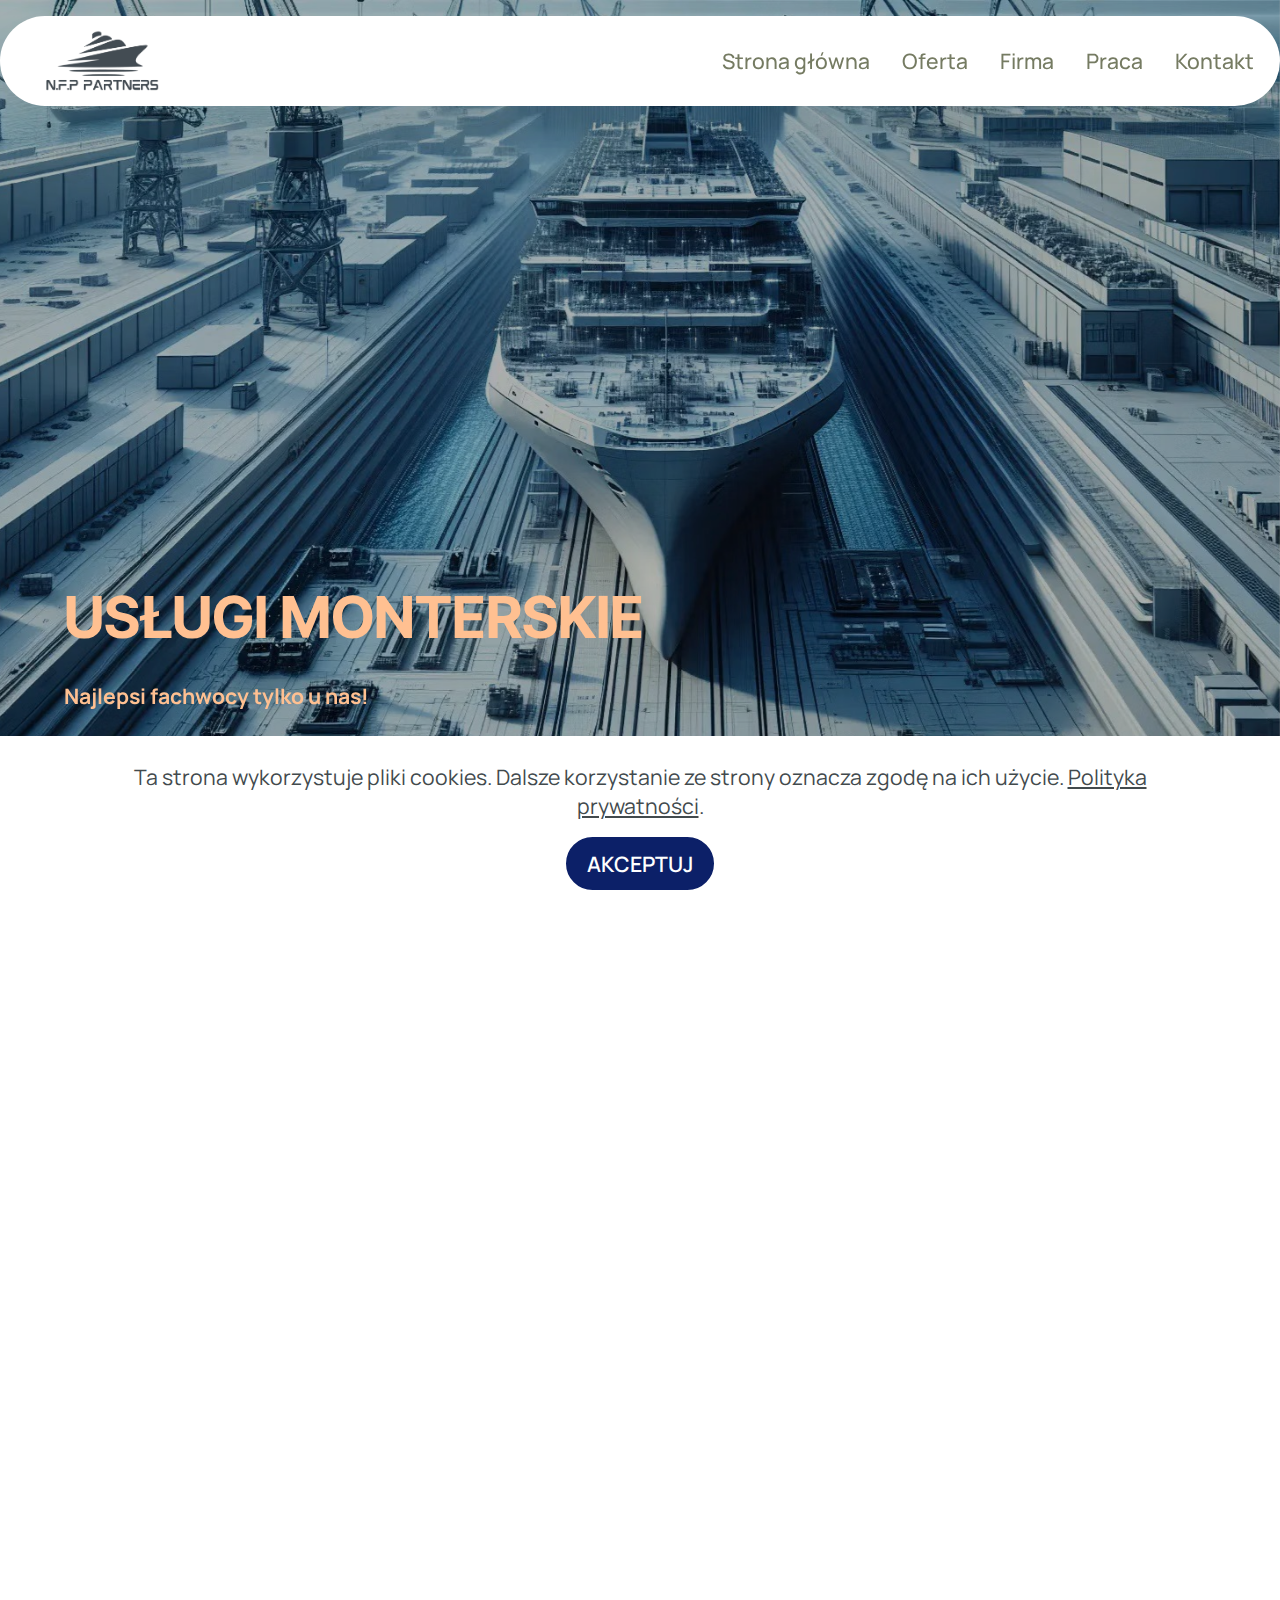
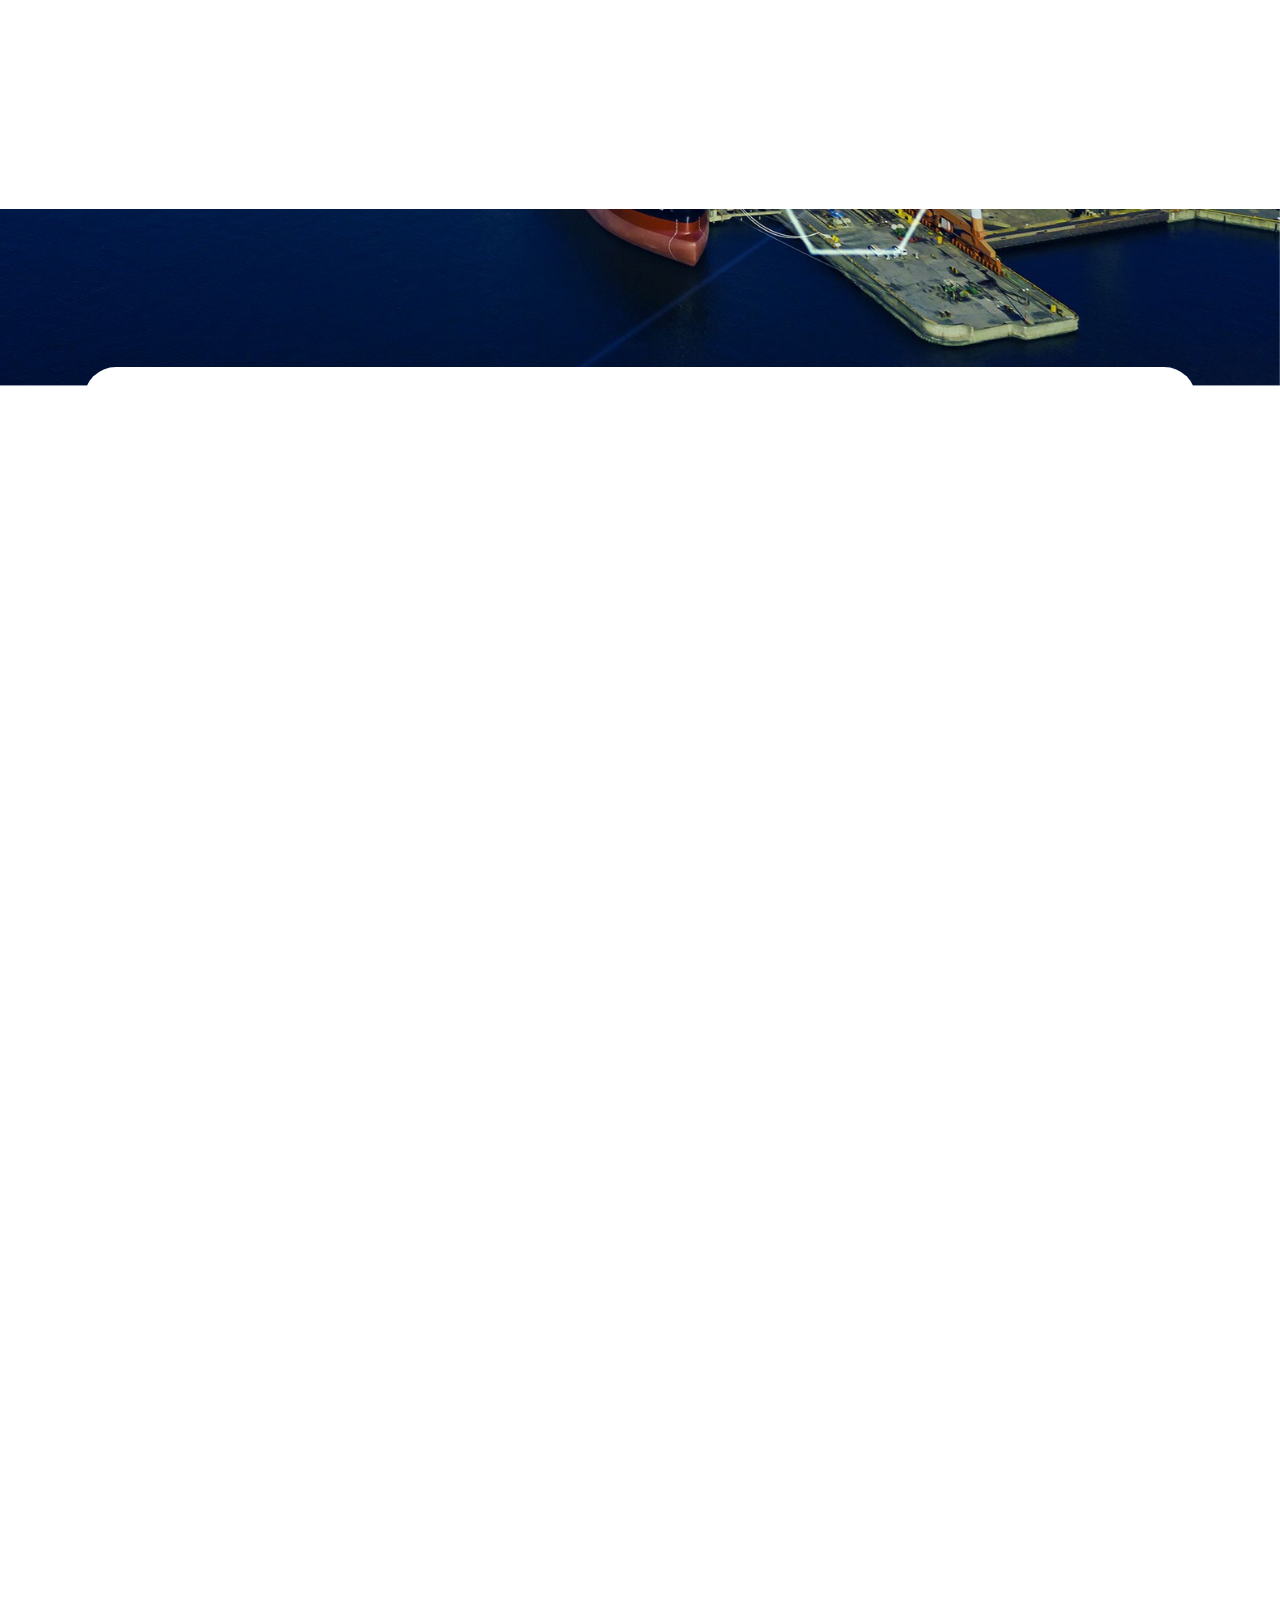
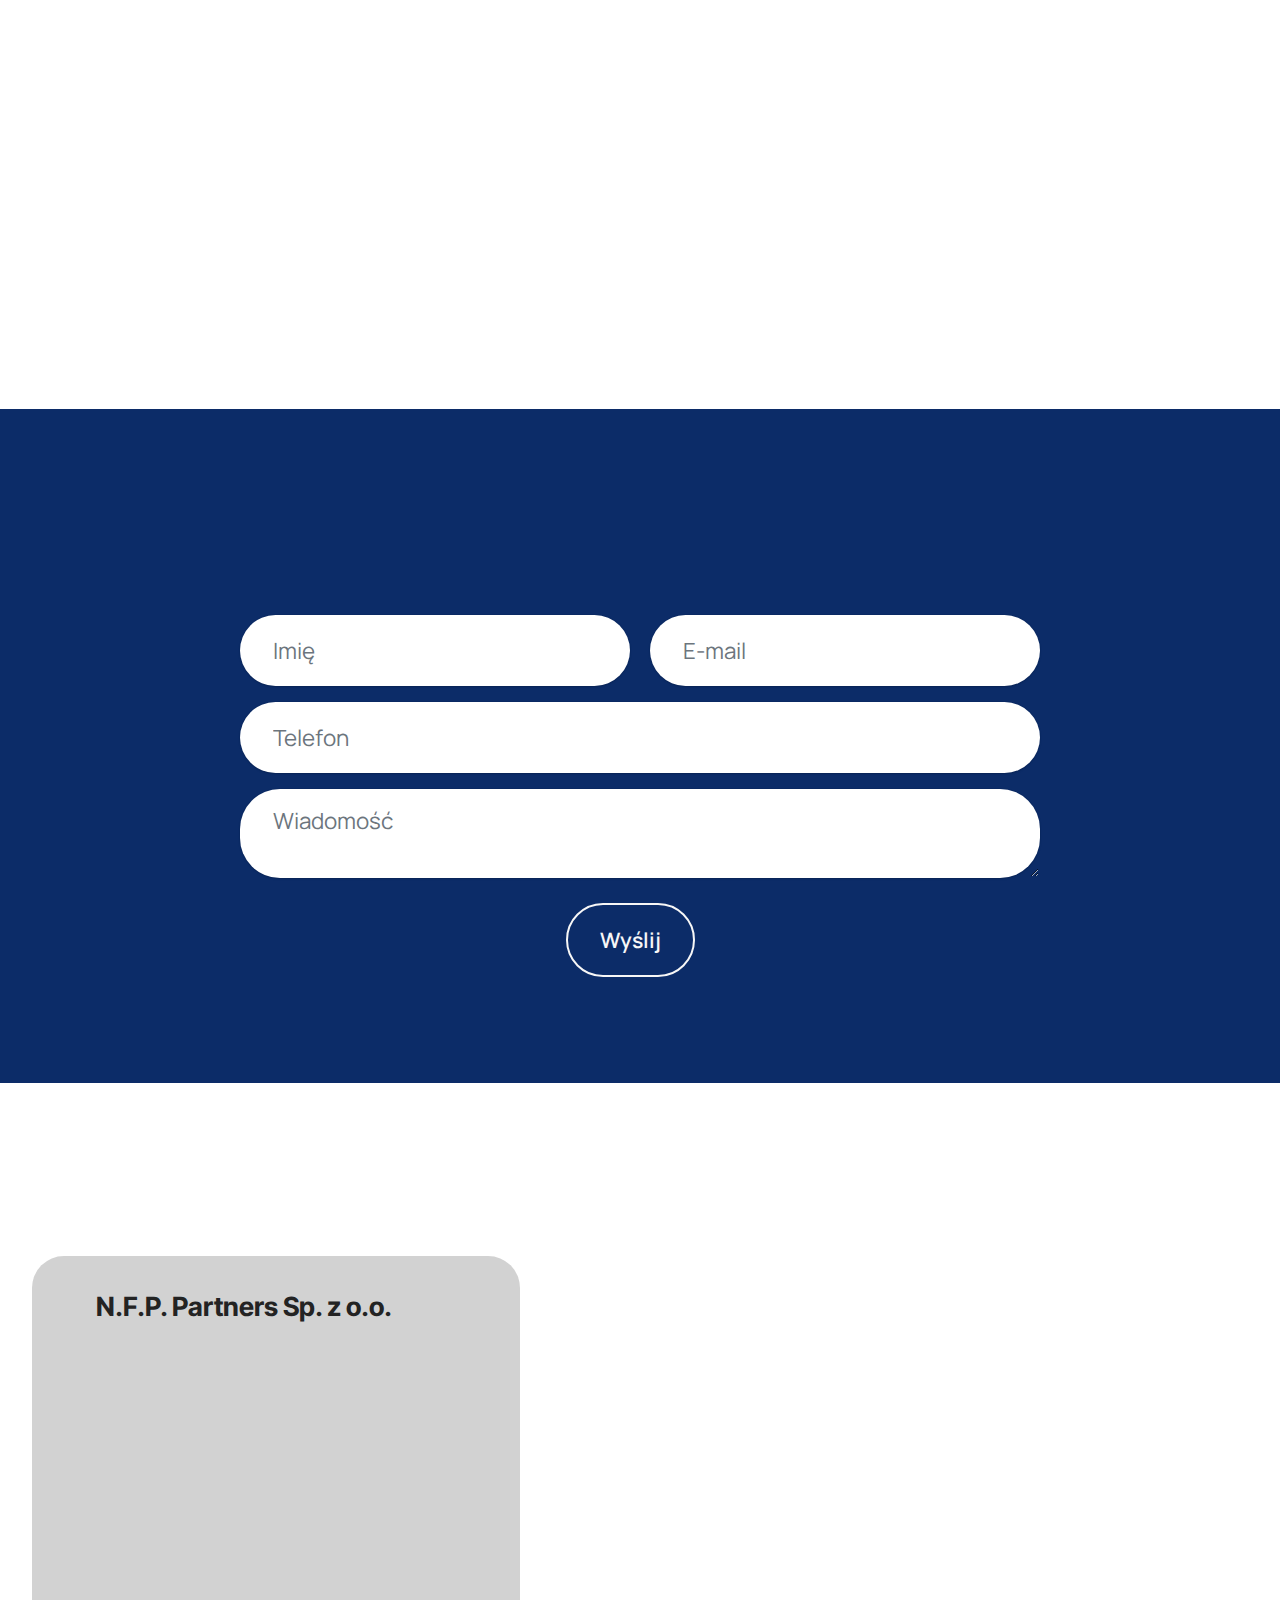
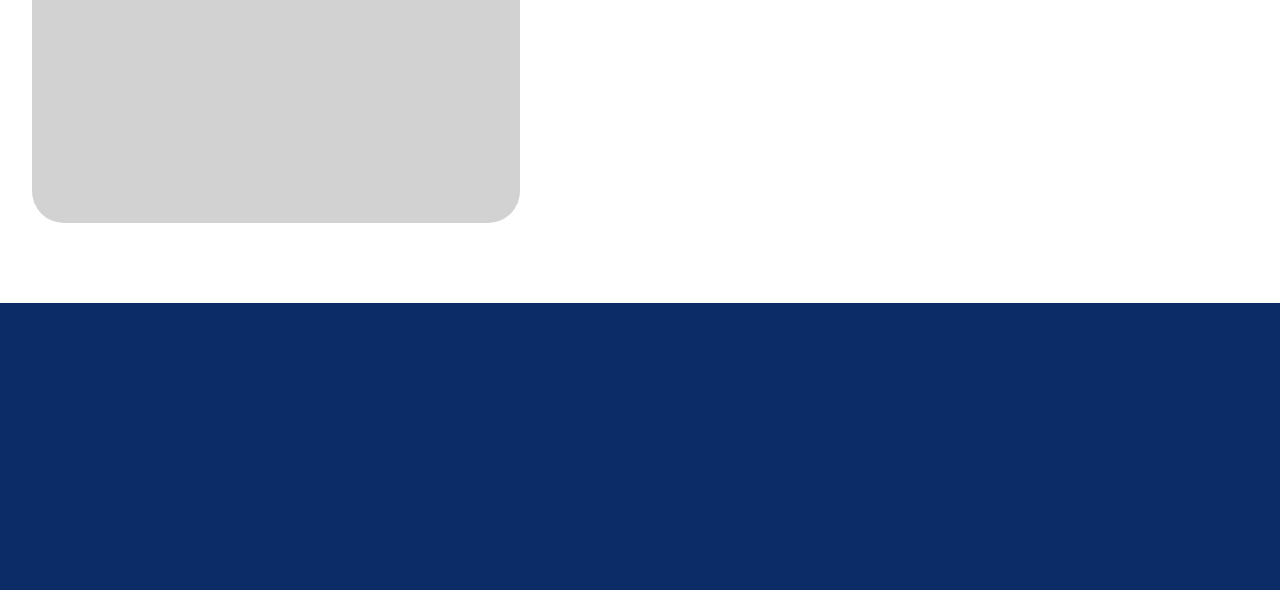
<file: index.html>
<!DOCTYPE html>
<html lang="pl">
<head>

  <meta charset="UTF-8">
  <meta http-equiv="X-UA-Compatible" content="IE=edge">
  <meta name="generator" content="Mobirise v6.0.6, mobirise.com">
  <meta name="viewport" content="width=device-width, initial-scale=1, minimum-scale=1">
  <link rel="shortcut icon" href="assets/images/nfppartners-logo.png" type="image/x-icon">
  <meta name="description" content="praca elektryk, praca monter, praca spawacz, praca Niemcy">
  
  
  <title>N.F.P. Partners praca Niemcy</title>
  <link rel="stylesheet" href="assets/web/assets/mobirise-icons2/mobirise2.css">
  <link rel="stylesheet" href="assets/bootstrap/css/bootstrap.min.css">
  <link rel="stylesheet" href="assets/bootstrap/css/bootstrap-grid.min.css">
  <link rel="stylesheet" href="assets/bootstrap/css/bootstrap-reboot.min.css">
  <link rel="stylesheet" href="assets/parallax/jarallax.css">
  <link rel="stylesheet" href="assets/animatecss/animate.css">
  <link rel="stylesheet" href="assets/dropdown/css/style.css">
  <link rel="stylesheet" href="assets/socicon/css/styles.css">
  <link rel="stylesheet" href="assets/theme/css/style.css">
  <link rel="preload" href="https://fonts.googleapis.com/css?family=Inter+Tight:100,200,300,400,500,600,700,800,900,100i,200i,300i,400i,500i,600i,700i,800i,900i&display=swap" as="style" onload="this.onload=null;this.rel='stylesheet'">
  <noscript><link rel="stylesheet" href="https://fonts.googleapis.com/css?family=Inter+Tight:100,200,300,400,500,600,700,800,900,100i,200i,300i,400i,500i,600i,700i,800i,900i&display=swap"></noscript>
  <link rel="preload" href="https://fonts.googleapis.com/css?family=Manrope:200,300,400,500,600,700,800&display=swap" as="style" onload="this.onload=null;this.rel='stylesheet'">
  <noscript><link rel="stylesheet" href="https://fonts.googleapis.com/css?family=Manrope:200,300,400,500,600,700,800&display=swap"></noscript>
  <link rel="preload" as="style" href="assets/mobirise/css/mbr-additional.css?v=GKNWek"><link rel="stylesheet" href="assets/mobirise/css/mbr-additional.css?v=GKNWek" type="text/css">

  
  
  
</head>
<body>
  
  <section data-bs-version="5.1" class="menu menu1 cid-tJGsCG1vVL" once="menu" id="menu01-1">
	

	<nav class="navbar navbar-dropdown navbar-fixed-top navbar-expand-lg">
		<div class="container">
			<div class="navbar-brand">
				<span class="navbar-logo">
					<a href="index.html#top">
						<img src="assets/images/nfppartners-logo.png" alt="Mobirise Website Builder" style="height: 4rem;">
					</a>
				</span>
				
			</div>
			<button class="navbar-toggler" type="button" data-toggle="collapse" data-bs-toggle="collapse" data-target="#navbarSupportedContent" data-bs-target="#navbarSupportedContent" aria-controls="navbarNavAltMarkup" aria-expanded="false" aria-label="Toggle navigation">
				<div class="hamburger">
					<span></span>
					<span></span>
					<span></span>
					<span></span>
				</div>
			</button>
			<div class="collapse navbar-collapse" id="navbarSupportedContent">
				<ul class="navbar-nav nav-dropdown nav-right" data-app-modern-menu="true"><li class="nav-item">
						<a class="nav-link link text-info text-primary display-4" href="index.html#header18-1">Strona główna</a>
					</li><li class="nav-item"><a class="nav-link link text-info text-primary display-4" href="index.html#features04-3">Oferta</a></li><li class="nav-item"><a class="nav-link link text-info text-primary display-4" href="index.html#header14-2">Firma</a></li>
					<li class="nav-item">
						<a class="nav-link link text-info text-primary display-4" href="index.html#article13-s" aria-expanded="false">Praca</a>
					</li>
					<li class="nav-item">
						<a class="nav-link link text-info text-primary display-4" href="index.html#contacts3-1">Kontakt</a>
					</li></ul>
				
				
			</div>
		</div>
	</nav>
</section>

<section data-bs-version="5.1" class="header18 cid-uQwDUMq5i1 mbr-fullscreen mbr-parallax-background" id="header18-1">
  

  <div class="mbr-overlay" style="opacity: 0.3; background-color: rgb(0, 0, 0);"></div>
  <div class="container">
    <div class="row">
      <div class="content-wrap col-12 col-md-12">
        <h1 class="mbr-section-title mbr-fonts-style mbr-white mb-4 display-1">
          <strong><br>USŁUGI MONTERSKIE</strong></h1>
        
        <p class="mbr-fonts-style mbr-text mbr-white mb-4 display-7"><strong>Najlepsi fachwocy tylko u nas!</strong></p>
        <div class="mbr-section-btn"><a class="btn btn-warning-outline display-7" href="index.html#features04-3">Zobacz ofertę</a></div>
      </div>
    </div>
  </div>
</section>

<section data-bs-version="5.1" class="features4 cid-tJGEoKGifq" id="features04-3">
	
	
	<div class="container">
		<div class="mbr-section-head mb-5">
			<h4 class="mbr-section-title mbr-fonts-style align-left mb-3 display-1"><strong>Oferta</strong></h4>
			
			
		</div>
		<div class="row">
			<div class="item features-image col-12 col-md-6 col-lg-4 active">
				<div class="item-wrapper">
					<div class="item-img">
						<img src="assets/images/elektryk-1.webp" alt="Elektryk" data-slide-to="0" data-bs-slide-to="0">
					</div>
					<div class="item-content">
						<h5 class="item-title mbr-fonts-style display-5"><strong>Elektrycy</strong></h5>
						
						<p class="mbr-text mbr-fonts-style display-7">Dostarczamy wykwalifikowanych elektryków z uprawnieniami SEP, specjalizujących się w instalacjach elektrycznych na statkach, platformach wiertniczych i rafineriach.</p>
						
					</div>

				</div>
			</div><div class="item features-image col-12 col-md-6 col-lg-4">
				<div class="item-wrapper">
					<div class="item-img">
						<img src="assets/images/monterwentylacji-3.jpeg" alt="Monter" data-slide-to="1" data-bs-slide-to="1">
					</div>
					<div class="item-content">
						<h5 class="item-title mbr-fonts-style display-5"><strong>Monterzy</strong></h5>
						
						<p class="mbr-text mbr-fonts-style display-7">Zapewniamy doświadczonych monterów rurociągów technologicznych, wentylacji oraz innych instalacji. Nasi monterzy pracują zgodnie z rysunkami izometrycznymi.
						</p>
						
					</div>
				</div>
			</div><div class="item features-image col-12 col-md-6 col-lg-4">
				<div class="item-wrapper">
					<div class="item-img">
						<img src="assets/images/slusarz-3.jpeg" alt="Ślusarz" data-slide-to="2" data-bs-slide-to="2">
					</div>
					<div class="item-content">
						<h5 class="item-title mbr-fonts-style display-5"><strong>Ślusarze / Spawacze</strong></h5>
						
						<p class="mbr-text mbr-fonts-style display-7">Oferujemy profesjonalnych ślusarzy i spawaczy. Posiadają wymagane aktualne certyfikaty i uprawnienia. Wszystkie prace są wykonywane zgodnie z dokumentacją techniczną.<br>
						</p>
						
					</div>
				</div>
			</div>
			
			
			
			
			
		</div>
	</div>
</section>

<section data-bs-version="5.1" class="header14 cid-tJGD1DIY2H mbr-fullscreen mbr-parallax-background" id="header14-2">
	

	
	<div class="mbr-overlay" style="opacity: 0; background-color: rgb(255, 255, 255);"></div>
	<div class="container">
		<div class="row justify-content-center">
			<div class="card col-12 col-md-12 col-lg-11">
				<div class="card-wrapper">
					<div class="card-box align-center">
						<h1 class="card-title mbr-fonts-style mb-4 display-2"><strong>N.F.P. PARTNERS</strong></h1>
						<p class="mbr-text mbr-fonts-style mb-4 display-7"><strong>Jesteśmy firmą z wieloletnim doświadczeniem świadczącą usługi monterskie w szerokim zakresie. Specjalizujemy się w wykonywaniu prac monterskich i elektrycznych oraz w dostarczaniu wykwalifikowanych pracowników na potrzeby stoczni, rafinerii i innych zakładów produkcyjnych. Nasza kadra składa się z doświadczonych elektryków, monterów rurociągów technologicznych, ślusarzy i spawaczy, którzy posiadają niezbędne certyfikaty i uprawnienia. Zapewniamy terminowość, profesjonalizm i najwyższą jakość świadczonych usług.</strong><br><br><strong>Naszym celem jest zadowolenie klienta i budowanie długotrwałych relacji biznesowych.</strong><br><strong>
						</strong></p>
						<div class="mbr-section-btn mt-4"><a class="btn btn-primary display-7" href="index.html#contacts3-1">Kontakt</a></div>
					</div>
				</div>
			</div>
		</div>
	</div>
</section>

<section data-bs-version="5.1" class="article13 cid-uQU5TQYmfF mbr-fullscreen" id="article13-s">
    
    
    
    <div class="container">
        <div class="row justify-content-center">
            <div class="card col-md-12 col-lg-11">
                <div class="card-wrapper">
                    <div class="card-box align-left">
                        <h4 class="card-title mbr-fonts-style display-2"><strong>Jesteś fachowcem?</strong><br><strong>Szukasz nowych wyzwań?</strong></h4>
                        <p class="mbr-text mbr-fonts-style mt-4 display-7">
                        Sprawdź nasze aktualne oferty pracy i zacznij zarabiać!<br><br>Chętnie nawiążemy współpracę z osobami prowadzącymi JDG!<br></p>
                        <div class="mbr-section-btn mt-4"><a class="btn btn-danger-outline display-4" href="jobs.html#features04-g">Zobacz</a></div>
                    </div>
                </div>
            </div>
        </div>
    </div>
</section>

<section data-bs-version="5.1" class="form5 cid-tL70TtsETn" id="form02-0">
    
    
    <div class="container">
        <div class="mbr-section-head mb-5">
            <h3 class="mbr-section-title mbr-fonts-style align-center mb-0 display-2"><strong>Napisz do nas!</strong></h3>
            
        </div>
        <div class="row justify-content-center mt-4">
            <div class="col-lg-8 mx-auto mbr-form" data-form-type="formoid">
                <form action="https://mobirise.eu/" method="POST" class="mbr-form form-with-styler" data-form-title="Form Name"><input type="hidden" name="email" data-form-email="true" value="4Hs06DG7c8pMog/fj++xOMZEQnQM3jKopqnxx/HV9R6UFsYJ/CTRChm7lP7+ndQCh8fL2gbsJkZ0vvybePUF1J/rO3wI3wuxlIev39oCn/V0TdEnAlMLhZ9aSTNyUga+">
                    <div class="row">
                        <div hidden="hidden" data-form-alert="" class="alert alert-success col-12">Dziękujemy za wypełnienie formularza!
Odpowiemy najszybciej jak to możliwe!</div>
                        <div hidden="hidden" data-form-alert-danger="" class="alert alert-danger col-12">
                            Oops...! some problem!
                        </div>
                    </div>
                    <div class="dragArea row">
                        <div class="col-md col-sm-12 form-group mb-3" data-for="name">
                            <input type="text" name="name" placeholder="Imię" data-form-field="name" class="form-control" value="" id="name-form02-0">
                        </div>
                        <div class="col-md col-sm-12 form-group mb-3" data-for="email">
                            <input type="email" name="email" placeholder="E-mail" data-form-field="email" class="form-control" value="" id="email-form02-0">
                        </div>
                        <div class="col-12 form-group mb-3" data-for="phone">
                            <input type="tel" name="phone" placeholder="Telefon" data-form-field="phone" class="form-control" value="" id="phone-form02-0">
                        </div>
                        <div class="col-12 form-group mb-3" data-for="textarea">
                            <textarea name="textarea" placeholder="Wiadomość" data-form-field="textarea" class="form-control" id="textarea-form02-0"></textarea>
                        </div>
                        <div class="col-lg-12 col-md-12 col-sm-12 align-center mbr-section-btn"><button type="submit" class="btn btn-danger-outline display-7">Wyślij</button></div>
                    </div>
                </form>
            </div>
        </div>
    </div>
</section>

<section data-bs-version="5.1" class="contacts3 map1 cid-tL7eRYxhmt" id="contacts3-1">

    

    
    
    <div class="container">
        <div class="mbr-section-head">
            <h3 class="mbr-section-title mbr-fonts-style align-center mb-0 display-2"><strong>Kontakt</strong></h3>
            
        </div>
        <div class="row justify-content-center mt-4">
            <div class="card col-12 col-md-5">
                <div class="card-wrapper">
                    <div class="text-wrapper">
                        <h6 class="card-title mbr-fonts-style mb-1 display-5"><strong>N.F.P. Partners Sp. z o.o.</strong><strong><br></strong></h6>
                        <p class="mbr-text mbr-fonts-style display-7"><strong>Adres: 
</strong><br>ul. Celna 1A, 85-790 Bydgoszcz<br><strong>Godziny pracy:
</strong><br>8:00 - 16:00<br><br><strong>Telefon:</strong><strong><br></strong>+48 886 830 708<br><strong>Telefon:</strong><strong><br></strong>+48 510 366 050<br><strong>Telefon:</strong><strong><br></strong>+49 176 41039144<br><strong>Whatsapp:</strong><strong><br></strong>+49 176 86968732<br><strong>Mail:</strong><strong><br></strong>biuro@nfppartners.pl<br>
                        </p>
                    </div>
                </div>

            </div>
            <div class="map-wrapper col-12 col-md-7">
                <div class="google-map"><iframe frameborder="0" style="border:0" src="https://www.google.com/maps/embed?pb=!1m18!1m12!1m3!1d11381.693870441733!2d18.160800239155904!3d53.151363675516784!2m3!1f0!2f0!3f0!3m2!1i1024!2i768!4f13.1!3m3!1m2!1s0x4703163eb8aa6d8d%3A0x92d0c9f263371972!2sCelna%201A%2C%2085-790%20Bydgoszcz%2C%20Polska!5e0!3m2!1spl!2scz!4v1752066886707!5m2!1spl!2scz" allowfullscreen=""></iframe></div>
            </div>
        </div>
    </div>
</section>

<section data-bs-version="5.1" class="footer3 programm5 cid-tL7oDZlVRK" once="footers" id="footer03-3">

        

    

    <div class="container">
        <div class="row">

            <div class="row-links mb-4">
                <ul class="header-menu">
                  
                  
                  
                  
                <li class="header-menu-item mbr-fonts-style display-5"><a href="index.html#header18-1" class="text-white text-primary">Strona główna</a></li><li class="header-menu-item mbr-fonts-style display-5"><a href="jobs.html#features04-g" class="text-white text-primary">Praca</a></li><li class="header-menu-item mbr-fonts-style display-5"><a href="privacy.html#article12-u" class="text-white text-primary">Polityka prywatności</a></li></ul>
              </div>

            <div class="col-12">
                
            </div>
            <div class="col-12 mt-5">
                <p class="mbr-fonts-style copyright display-7">© Copyright 2025 <a href="http://imediasystem.pl" class="text-danger">iMedia SysteM</a><br><a href="http://imediasystem.pl" class="text-danger"><br></a>All rights reserved</p>
            </div>
        </div>
    </div>
</section>
<script src="assets/bootstrap/js/bootstrap.bundle.min.js"></script>
<script src="assets/parallax/jarallax.js"></script>
<script src="assets/web/assets/cookies-alert-plugin/cookies-alert-core.js"></script>
<script src="assets/web/assets/cookies-alert-plugin/cookies-alert-script.js"></script>
<script src="assets/smoothscroll/smooth-scroll.js"></script>
<script src="assets/ytplayer/index.js"></script>
<script src="assets/dropdown/js/navbar-dropdown.js"></script>
<script src="assets/theme/js/script.js"></script>
<script src="assets/formoid/formoid.min.js"></script>  
  
  
<input name="cookieData" type="hidden" data-cookie-cookiesAlertType='false' data-cookie-customDialogSelector='null' data-cookie-colorText='#424a4d' data-cookie-colorBg='rgb(255, 255, 255)' data-cookie-opacityOverlay='0' data-cookie-bgOpacity='100' data-cookie-textButton='AKCEPTUJ' data-cookie-rejectText='REJECT' data-cookie-colorButton='#0c2068' data-cookie-rejectColor='#ffffff' data-cookie-colorLink='#424a4d' data-cookie-underlineLink='true' data-cookie-text="Ta strona wykorzystuje pliki cookies. Dalsze korzystanie ze strony oznacza zgodę na ich użycie. <a href='privacy.html'>Polityka prywatności</a>.">
   <div id="scrollToTop" class="scrollToTop mbr-arrow-up"><a style="text-align: center;"><i class="mbr-arrow-up-icon mbr-arrow-up-icon-cm cm-icon cm-icon-smallarrow-up"></i></a></div>
    <input name="animation" type="hidden">
  </body>
</html>
</file>
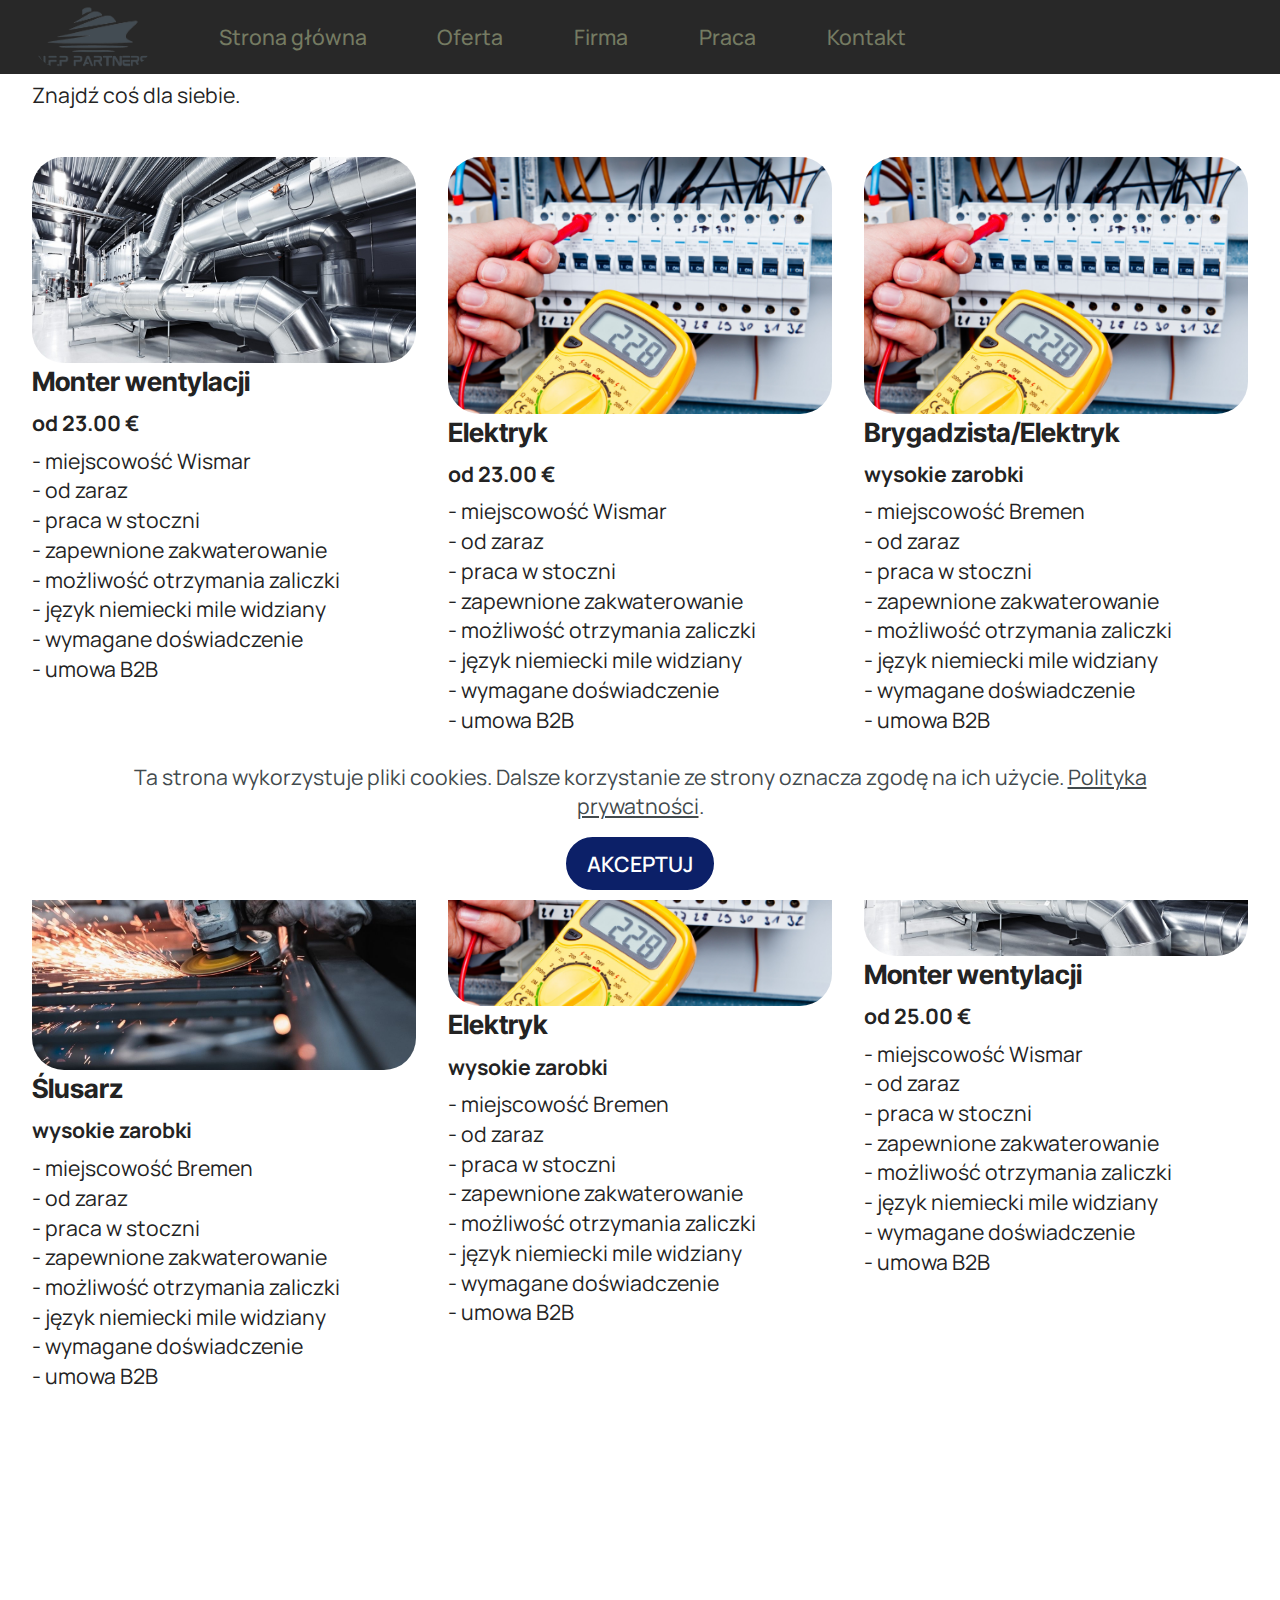
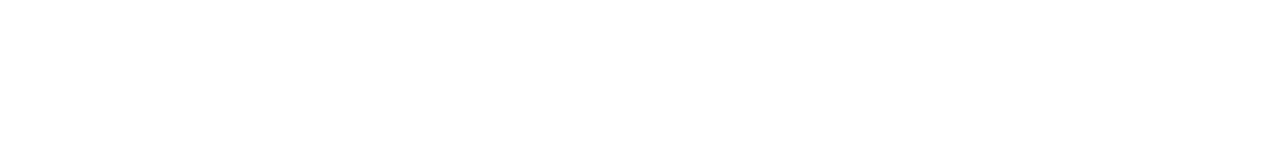
<file: jobs.html>
<!DOCTYPE html>
<html lang="pl-PL">
<head>

  <meta charset="UTF-8">
  <meta http-equiv="X-UA-Compatible" content="IE=edge">
  <meta name="generator" content="Mobirise v6.0.6, mobirise.com">
  <meta name="viewport" content="width=device-width, initial-scale=1, minimum-scale=1">
  <link rel="shortcut icon" href="assets/images/nfppartners-logo.png" type="image/x-icon">
  <meta name="description" content="praca elektryk, praca monter, praca spawacz, praca Niemcy">
  
  
  <title>jobs</title>
  <link rel="stylesheet" href="assets/web/assets/mobirise-icons2/mobirise2.css">
  <link rel="stylesheet" href="assets/bootstrap/css/bootstrap.min.css">
  <link rel="stylesheet" href="assets/bootstrap/css/bootstrap-grid.min.css">
  <link rel="stylesheet" href="assets/bootstrap/css/bootstrap-reboot.min.css">
  <link rel="stylesheet" href="assets/animatecss/animate.css">
  <link rel="stylesheet" href="assets/dropdown/css/style.css">
  <link rel="stylesheet" href="assets/socicon/css/styles.css">
  <link rel="stylesheet" href="assets/theme/css/style.css">
  <link rel="preload" href="https://fonts.googleapis.com/css?family=Inter+Tight:100,200,300,400,500,600,700,800,900,100i,200i,300i,400i,500i,600i,700i,800i,900i&display=swap" as="style" onload="this.onload=null;this.rel='stylesheet'">
  <noscript><link rel="stylesheet" href="https://fonts.googleapis.com/css?family=Inter+Tight:100,200,300,400,500,600,700,800,900,100i,200i,300i,400i,500i,600i,700i,800i,900i&display=swap"></noscript>
  <link rel="preload" href="https://fonts.googleapis.com/css?family=Manrope:200,300,400,500,600,700,800&display=swap" as="style" onload="this.onload=null;this.rel='stylesheet'">
  <noscript><link rel="stylesheet" href="https://fonts.googleapis.com/css?family=Manrope:200,300,400,500,600,700,800&display=swap"></noscript>
  <link rel="preload" as="style" href="assets/mobirise/css/mbr-additional.css?v=mFI9I8"><link rel="stylesheet" href="assets/mobirise/css/mbr-additional.css?v=mFI9I8" type="text/css">

  
  
  
</head>
<body>
  
  <section data-bs-version="5.1" class="menu menu1 cid-uQU4aWQVQW" once="menu" id="menu01-c">
	

	<nav class="navbar navbar-dropdown navbar-fixed-top navbar-expand-lg">
		<div class="container">
			<div class="navbar-brand">
				<span class="navbar-logo">
					<a href="index.html#top">
						<img src="assets/images/nfppartners-logo.png" alt="Mobirise Website Builder" style="height: 4rem;">
					</a>
				</span>
				
			</div>
			<button class="navbar-toggler" type="button" data-toggle="collapse" data-bs-toggle="collapse" data-target="#navbarSupportedContent" data-bs-target="#navbarSupportedContent" aria-controls="navbarNavAltMarkup" aria-expanded="false" aria-label="Toggle navigation">
				<div class="hamburger">
					<span></span>
					<span></span>
					<span></span>
					<span></span>
				</div>
			</button>
			<div class="collapse navbar-collapse" id="navbarSupportedContent">
				<ul class="navbar-nav nav-dropdown nav-right" data-app-modern-menu="true"><li class="nav-item">
						<a class="nav-link link text-info text-primary display-4" href="index.html#header18-1">Strona główna</a>
					</li><li class="nav-item"><a class="nav-link link text-info text-primary display-4" href="index.html#features04-3">Oferta</a></li><li class="nav-item"><a class="nav-link link text-info text-primary display-4" href="index.html#header14-2">Firma</a></li>
					<li class="nav-item">
						<a class="nav-link link text-info text-primary display-4" href="index.html#article13-s" aria-expanded="false">Praca</a>
					</li>
					<li class="nav-item">
						<a class="nav-link link text-info text-primary display-4" href="index.html#contacts3-1">Kontakt</a>
					</li></ul>
				
				
			</div>
		</div>
	</nav>
</section>

<section data-bs-version="5.1" class="features4 cid-uQU4b1NcUX" id="features04-g">
	
	
	<div class="container">
		<div class="mbr-section-head mb-5">
			<h4 class="mbr-section-title mbr-fonts-style align-left mb-3 display-1">
				<strong>Aktualne oferty pracy</strong></h4>
			<h5 class="mbr-section-subtitle mbr-fonts-style align-left mb-3 display-7">Znajdź coś dla siebie.</h5>
			
		</div>
		<div class="row">
			
			<div class="item features-image col-12 col-md-6 col-lg-4 active">
				<div class="item-wrapper">
					<div class="item-img">
						<img src="assets/images/monterwentylacji-2.jpeg" alt="Mobirise Website Builder" data-slide-to="0" data-bs-slide-to="0">
					</div>
					<div class="item-content">
						<h5 class="item-title mbr-fonts-style display-5"><strong>Monter wentylacji</strong></h5>
						<h6 class="item-subtitle mbr-fonts-style display-7"><strong>od 23.00 €</strong></h6>
						<p class="mbr-text mbr-fonts-style display-7">
							- miejscowość Wismar<br>- od zaraz<br>- praca w stoczni<br>- zapewnione zakwaterowanie<br>- możliwość otrzymania zaliczki<br>- język niemiecki mile widziany<br>- wymagane doświadczenie<br>- umowa B2B</p>
						
					</div>
				</div>
			</div><div class="item features-image col-12 col-md-6 col-lg-4">
				<div class="item-wrapper">
					<div class="item-img">
						<img src="assets/images/elektryk-5.jpeg" alt="Mobirise Website Builder" data-slide-to="1" data-bs-slide-to="1">
					</div>
					<div class="item-content">
						<h5 class="item-title mbr-fonts-style display-5"><strong>Elektryk</strong></h5>
						<h6 class="item-subtitle mbr-fonts-style display-7"><strong>od 23.00 €</strong></h6>
						<p class="mbr-text mbr-fonts-style display-7">- miejscowość Wismar
<br>- od zaraz
<br>- praca w stoczni<br>
- zapewnione zakwaterowanie<br>- możliwość otrzymania zaliczki
<br>- język niemiecki mile widziany
<br>- wymagane doświadczenie
<br>- umowa B2B</p>
						
					</div>

				</div>
			</div>
			<div class="item features-image col-12 col-md-6 col-lg-4">
				<div class="item-wrapper">
					<div class="item-img">
						<img src="assets/images/elektryk-5.jpeg" alt="Mobirise Website Builder" data-slide-to="1" data-bs-slide-to="1">
					</div>
					<div class="item-content">
						<h5 class="item-title mbr-fonts-style display-5"><strong>Brygadzista/Elektryk</strong></h5>
						<h6 class="item-subtitle mbr-fonts-style display-7"><strong>wysokie zarobki</strong></h6>
						<p class="mbr-text mbr-fonts-style display-7">- miejscowość Bremen<br>- od zaraz<br>- praca w stoczni
<br>- zapewnione zakwaterowanie
<br>- możliwość otrzymania zaliczki
<br>- język niemiecki mile widziany
<br>- wymagane doświadczenie
<br>- umowa B2B<br>
						</p>
						
					</div>
				</div>
			</div>
			<div class="item features-image col-12 col-md-6 col-lg-4">
				<div class="item-wrapper">
					<div class="item-img">
						<img src="assets/images/slusarz-1.jpeg" alt="Mobirise Website Builder" data-slide-to="3" data-bs-slide-to="3">
					</div>
					<div class="item-content">
						<h5 class="item-title mbr-fonts-style display-5"><strong>Ślusarz</strong></h5>
						<h6 class="item-subtitle mbr-fonts-style display-7"><strong>wysokie zarobki</strong></h6>
						<p class="mbr-text mbr-fonts-style display-7">- miejscowość Bremen
<br>- od zaraz<br>- praca w stoczni
<br>- zapewnione zakwaterowanie
<br>- możliwość otrzymania zaliczki
<br>- język niemiecki mile widziany
<br>- wymagane doświadczenie
<br>- umowa B2B<br>
						</p>
						
					</div>
				</div>
			</div><div class="item features-image col-12 col-md-6 col-lg-4">
				<div class="item-wrapper">
					<div class="item-img">
						<img src="assets/images/elektryk-5.jpeg" alt="Mobirise Website Builder" data-slide-to="4" data-bs-slide-to="4">
					</div>
					<div class="item-content">
						<h5 class="item-title mbr-fonts-style display-5"><strong>Elektryk</strong></h5>
						<h6 class="item-subtitle mbr-fonts-style display-7"><strong>wysokie zarobki</strong></h6>
						<p class="mbr-text mbr-fonts-style display-7">- miejscowość Bremen
<br>- od zaraz<br>- praca w stoczni
<br>- zapewnione zakwaterowanie
<br>- możliwość otrzymania zaliczki
<br>- język niemiecki mile widziany
<br>- wymagane doświadczenie
<br>- umowa B2B<br>
						</p>
						
					</div>
				</div>
			</div>
			
			<div class="item features-image col-12 col-md-6 col-lg-4">
				<div class="item-wrapper">
					<div class="item-img">
						<img src="assets/images/monterwentylacji-2.jpeg" alt="Mobirise Website Builder" data-slide-to="4" data-bs-slide-to="4">
					</div>
					<div class="item-content">
						<h5 class="item-title mbr-fonts-style display-5"><strong>Monter wentylacji</strong></h5>
						<h6 class="item-subtitle mbr-fonts-style display-7"><strong>od 25.00 €</strong></h6>
						<p class="mbr-text mbr-fonts-style display-7">- miejscowość Wismar<br>- od zaraz<br>- praca w stoczni
<br>- zapewnione zakwaterowanie
<br>- możliwość otrzymania zaliczki
<br>- język niemiecki mile widziany
<br>- wymagane doświadczenie
<br>- umowa B2B<br>
						</p>
						
					</div>
				</div>
			</div>
		</div>
	</div>
</section>

<section data-bs-version="5.1" class="footer3 programm5 cid-uQU4b7Logr" once="footers" id="footer03-j">

        

    

    <div class="container">
        <div class="row">

            <div class="row-links mb-4">
                <ul class="header-menu">
                  
                  
                  
                  
                <li class="header-menu-item mbr-fonts-style display-5"><a href="index.html#header18-1" class="text-white text-primary">Strona główna</a></li><li class="header-menu-item mbr-fonts-style display-5"><a href="page1.html#features04-g" class="text-white">Praca</a></li><li class="header-menu-item mbr-fonts-style display-5"><a href="privacy.html#article12-u" class="text-white text-primary">Polityka prywatności</a></li></ul>
              </div>

            <div class="col-12">
                <div class="social-row">
                    <div class="soc-item">
                        <a href="index.html#top" target="_blank">
                            <span class="mbr-iconfont display-7 socicon-facebook socicon" style="color: rgb(12, 44, 104); fill: rgb(12, 44, 104);"></span>
                        </a>
                    </div>
                    <div class="soc-item">
                        <a href="index.html#top" target="_blank">
                            <span class="mbr-iconfont socicon-youtube socicon" style="color: rgb(12, 44, 104); fill: rgb(12, 44, 104);"></span>
                        </a>
                    </div>
                    <div class="soc-item">
                        <a href="index.html#top" target="_blank">
                            <span class="mbr-iconfont socicon-instagram socicon" style="color: rgb(12, 44, 104); fill: rgb(12, 44, 104);"></span>
                        </a>
                    </div>
                    
                    
                </div>
            </div>
            <div class="col-12 mt-5">
                <p class="mbr-fonts-style copyright display-7">© Copyright 2025 <a href="http://imediasystem.pl" class="text-danger">iMedia SysteM</a> - All rights reserved</p>
            </div>
        </div>
    </div>
</section><script src="assets/bootstrap/js/bootstrap.bundle.min.js"></script>  <script src="assets/web/assets/cookies-alert-plugin/cookies-alert-core.js"></script>  <script src="assets/web/assets/cookies-alert-plugin/cookies-alert-script.js"></script>  <script src="assets/smoothscroll/smooth-scroll.js"></script>  <script src="assets/ytplayer/index.js"></script>  <script src="assets/dropdown/js/navbar-dropdown.js"></script>  <script src="assets/theme/js/script.js"></script>  
  
  
<input name="cookieData" type="hidden" data-cookie-cookiesAlertType='false' data-cookie-customDialogSelector='null' data-cookie-colorText='#424a4d' data-cookie-colorBg='rgb(255, 255, 255)' data-cookie-opacityOverlay='0' data-cookie-bgOpacity='100' data-cookie-textButton='AKCEPTUJ' data-cookie-rejectText='REJECT' data-cookie-colorButton='#0c2068' data-cookie-rejectColor='#ffffff' data-cookie-colorLink='#424a4d' data-cookie-underlineLink='true' data-cookie-text="Ta strona wykorzystuje pliki cookies. Dalsze korzystanie ze strony oznacza zgodę na ich użycie. <a href='privacy.html'>Polityka prywatności</a>.">
   <div id="scrollToTop" class="scrollToTop mbr-arrow-up"><a style="text-align: center;"><i class="mbr-arrow-up-icon mbr-arrow-up-icon-cm cm-icon cm-icon-smallarrow-up"></i></a></div>
    <input name="animation" type="hidden">
  </body>
</html>
</file>
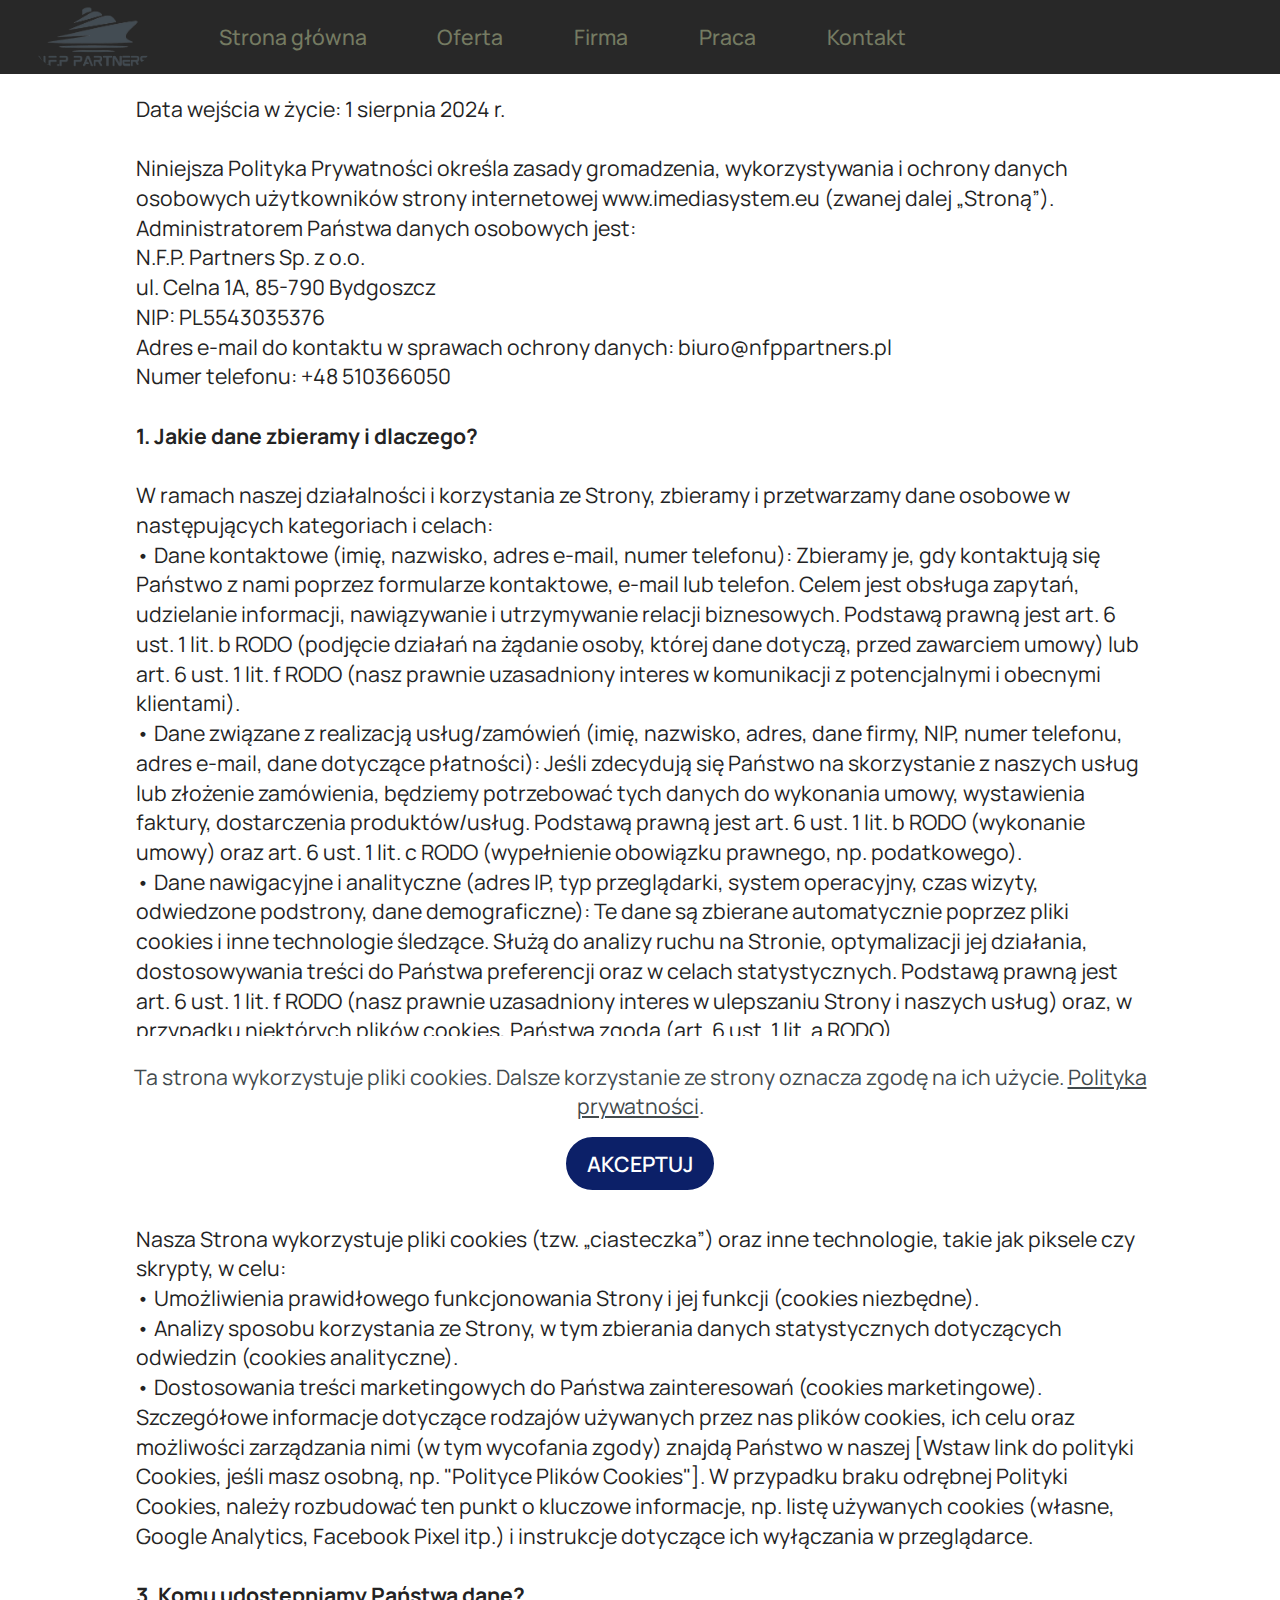
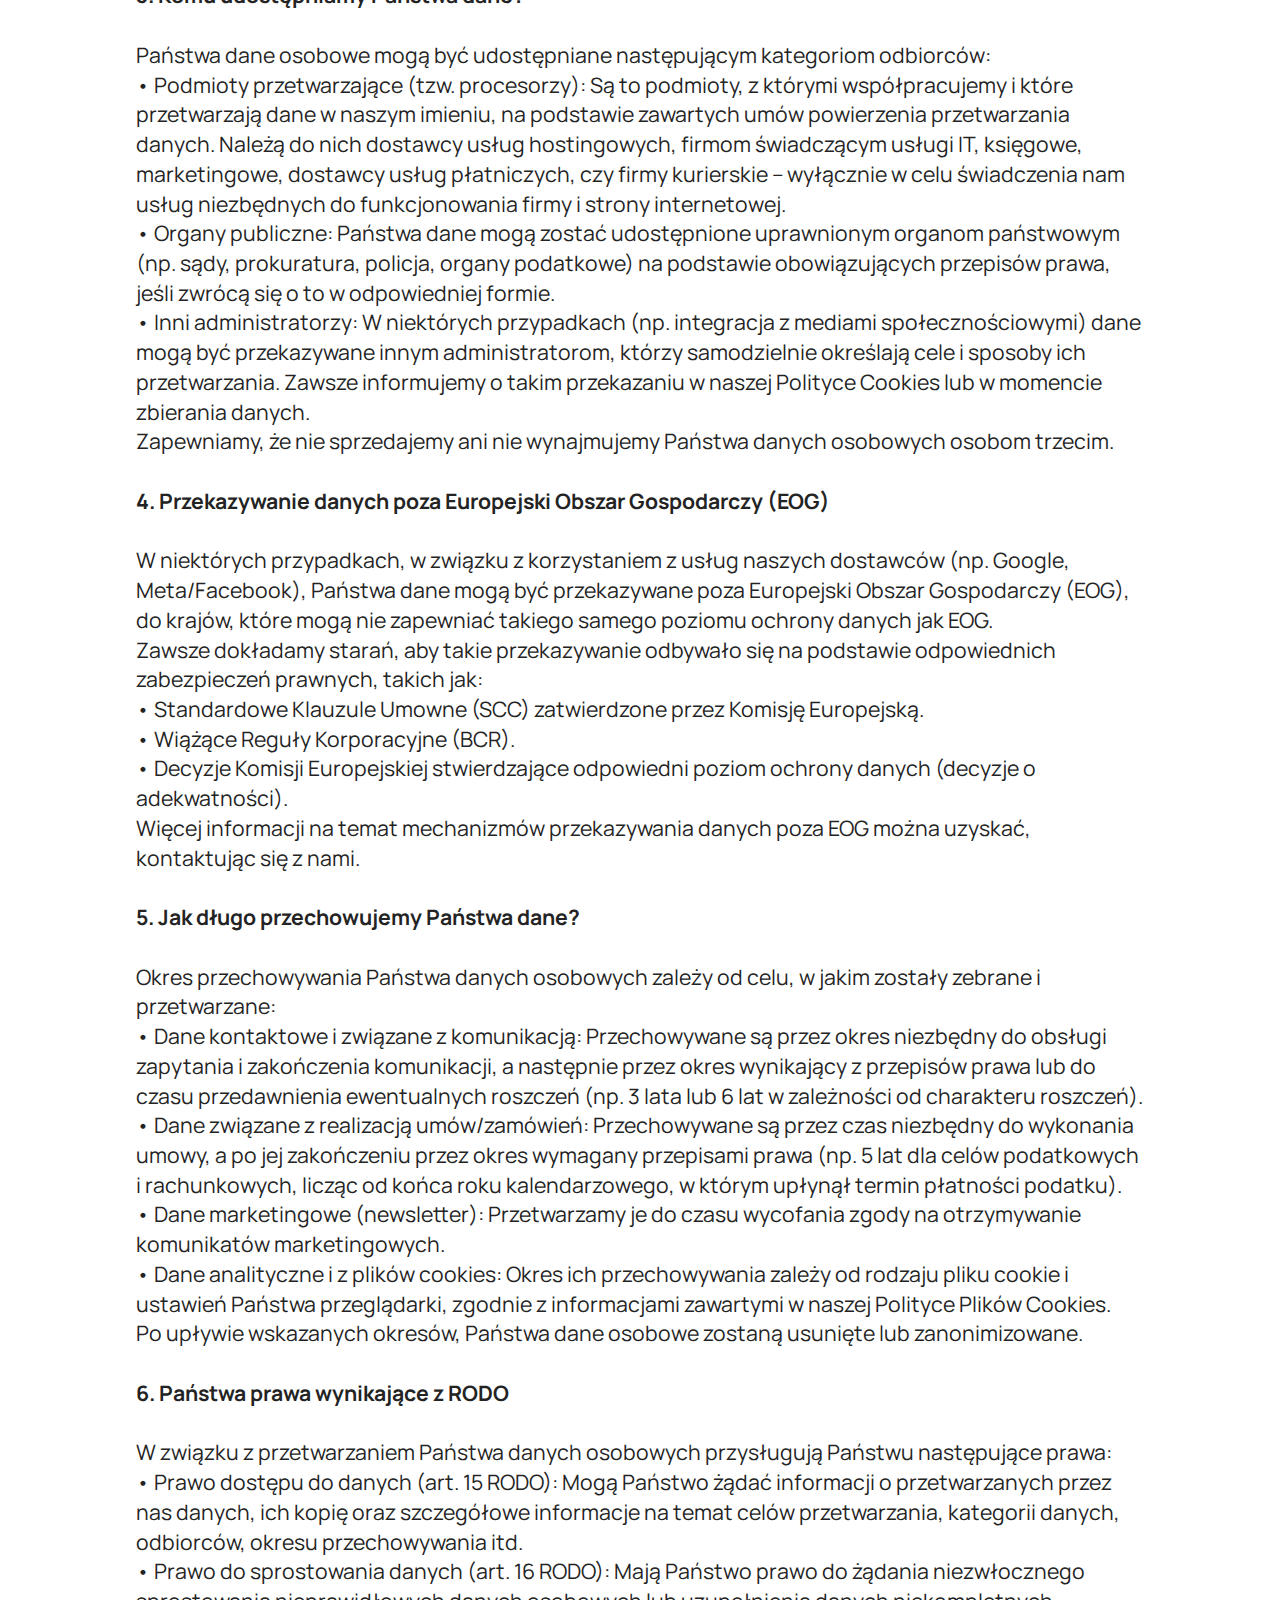
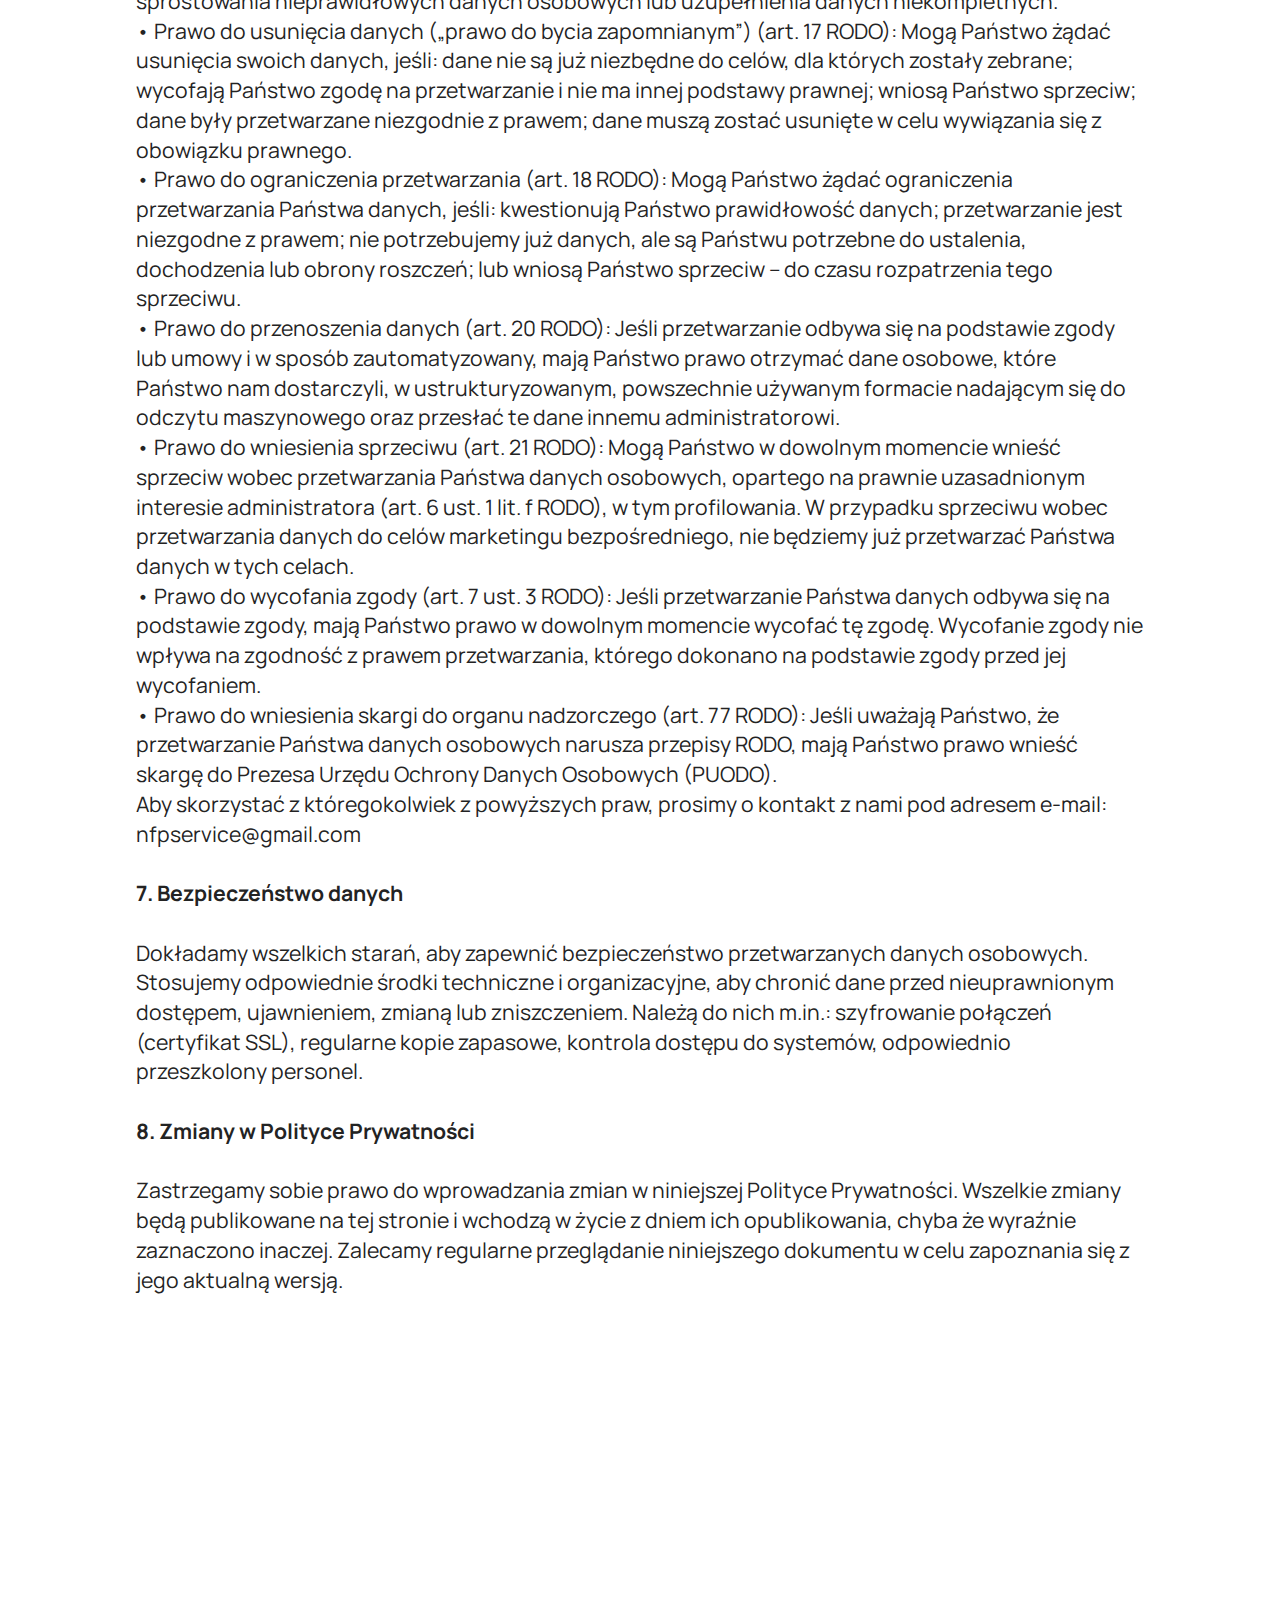
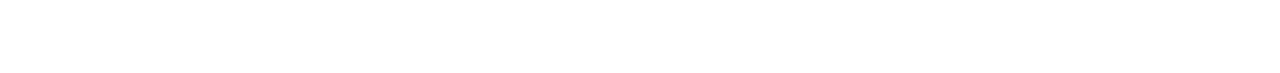
<file: privacy.html>
<!DOCTYPE html>
<html lang"pl">
<head>

  <meta charset="UTF-8">
  <meta http-equiv="X-UA-Compatible" content="IE=edge">
  <meta name="generator" content="Mobirise v6.0.6, mobirise.com">
  <meta name="viewport" content="width=device-width, initial-scale=1, minimum-scale=1">
  <link rel="shortcut icon" href="assets/images/nfppartners-logo.png" type="image/x-icon">
  <meta name="description" content="praca elektryk, praca monter, praca spawacz, praca Niemcy">
  
  
  <title>privacy</title>
  <link rel="stylesheet" href="assets/web/assets/mobirise-icons2/mobirise2.css">
  <link rel="stylesheet" href="assets/bootstrap/css/bootstrap.min.css">
  <link rel="stylesheet" href="assets/bootstrap/css/bootstrap-grid.min.css">
  <link rel="stylesheet" href="assets/bootstrap/css/bootstrap-reboot.min.css">
  <link rel="stylesheet" href="assets/animatecss/animate.css">
  <link rel="stylesheet" href="assets/dropdown/css/style.css">
  <link rel="stylesheet" href="assets/socicon/css/styles.css">
  <link rel="stylesheet" href="assets/theme/css/style.css">
  <link rel="preload" href="https://fonts.googleapis.com/css?family=Inter+Tight:100,200,300,400,500,600,700,800,900,100i,200i,300i,400i,500i,600i,700i,800i,900i&display=swap" as="style" onload="this.onload=null;this.rel='stylesheet'">
  <noscript><link rel="stylesheet" href="https://fonts.googleapis.com/css?family=Inter+Tight:100,200,300,400,500,600,700,800,900,100i,200i,300i,400i,500i,600i,700i,800i,900i&display=swap"></noscript>
  <link rel="preload" href="https://fonts.googleapis.com/css?family=Manrope:200,300,400,500,600,700,800&display=swap" as="style" onload="this.onload=null;this.rel='stylesheet'">
  <noscript><link rel="stylesheet" href="https://fonts.googleapis.com/css?family=Manrope:200,300,400,500,600,700,800&display=swap"></noscript>
  <link rel="preload" as="style" href="assets/mobirise/css/mbr-additional.css?v=2lSMyD"><link rel="stylesheet" href="assets/mobirise/css/mbr-additional.css?v=2lSMyD" type="text/css">

  
  
  
</head>
<body>
  
  <section data-bs-version="5.1" class="menu menu1 cid-uQU4f05lWE" once="menu" id="menu01-k">
	

	<nav class="navbar navbar-dropdown navbar-fixed-top navbar-expand-lg">
		<div class="container">
			<div class="navbar-brand">
				<span class="navbar-logo">
					<a href="index.html#top">
						<img src="assets/images/nfppartners-logo.png" alt="Mobirise Website Builder" style="height: 4rem;">
					</a>
				</span>
				
			</div>
			<button class="navbar-toggler" type="button" data-toggle="collapse" data-bs-toggle="collapse" data-target="#navbarSupportedContent" data-bs-target="#navbarSupportedContent" aria-controls="navbarNavAltMarkup" aria-expanded="false" aria-label="Toggle navigation">
				<div class="hamburger">
					<span></span>
					<span></span>
					<span></span>
					<span></span>
				</div>
			</button>
			<div class="collapse navbar-collapse" id="navbarSupportedContent">
				<ul class="navbar-nav nav-dropdown nav-right" data-app-modern-menu="true"><li class="nav-item">
						<a class="nav-link link text-info text-primary display-4" href="index.html#header18-1">Strona główna</a>
					</li><li class="nav-item"><a class="nav-link link text-info text-primary display-4" href="index.html#features04-3">Oferta</a></li><li class="nav-item"><a class="nav-link link text-info text-primary display-4" href="index.html#header14-2">Firma</a></li>
					<li class="nav-item">
						<a class="nav-link link text-info text-primary display-4" href="index.html#article13-s" aria-expanded="false">Praca</a>
					</li>
					<li class="nav-item">
						<a class="nav-link link text-info text-primary display-4" href="index.html#contacts3-1">Kontakt</a>
					</li></ul>
				
				
			</div>
		</div>
	</nav>
</section>

<section data-bs-version="5.1" class="article12 cid-uQUaouxTS9" id="article12-u">    
    
    <div class="container">
        <div class="row justify-content-center">
            <div class="col-md-12 col-lg-10">
                <h3 class="mbr-section-title mbr-fonts-style mb-4 mt-0 display-2"><strong>Polityka prywatności</strong></h3>
                
                <p class="mbr-text mbr-fonts-style display-7">Data wejścia w życie: 1 sierpnia 2024 r.<br>
<br>Niniejsza Polityka Prywatności określa zasady gromadzenia, wykorzystywania i ochrony danych osobowych użytkowników strony internetowej www.imediasystem.eu (zwanej dalej „Stroną”).
<br>Administratorem Państwa danych osobowych jest:
<br>N.F.P. Partners Sp. z o.o.<br>ul. Celna 1A, 85-790 Bydgoszcz<br>NIP: PL5543035376<br>Adres e-mail do kontaktu w sprawach ochrony danych: biuro@nfppartners.pl<br>Numer telefonu: +48 510366050<br>
<br><strong>1. Jakie dane zbieramy i dlaczego?</strong><br>
<br>W ramach naszej działalności i korzystania ze Strony, zbieramy i przetwarzamy dane osobowe w następujących kategoriach i celach:
<br>•	Dane kontaktowe (imię, nazwisko, adres e-mail, numer telefonu): Zbieramy je, gdy kontaktują się Państwo z nami poprzez formularze kontaktowe, e-mail lub telefon. Celem jest obsługa zapytań, udzielanie informacji, nawiązywanie i utrzymywanie relacji biznesowych. Podstawą prawną jest art. 6 ust. 1 lit. b RODO (podjęcie działań na żądanie osoby, której dane dotyczą, przed zawarciem umowy) lub art. 6 ust. 1 lit. f RODO (nasz prawnie uzasadniony interes w komunikacji z potencjalnymi i obecnymi klientami).
<br>•	Dane związane z realizacją usług/zamówień (imię, nazwisko, adres, dane firmy, NIP, numer telefonu, adres e-mail, dane dotyczące płatności): Jeśli zdecydują się Państwo na skorzystanie z naszych usług lub złożenie zamówienia, będziemy potrzebować tych danych do wykonania umowy, wystawienia faktury, dostarczenia produktów/usług. Podstawą prawną jest art. 6 ust. 1 lit. b RODO (wykonanie umowy) oraz art. 6 ust. 1 lit. c RODO (wypełnienie obowiązku prawnego, np. podatkowego).
<br>•	Dane nawigacyjne i analityczne (adres IP, typ przeglądarki, system operacyjny, czas wizyty, odwiedzone podstrony, dane demograficzne): Te dane są zbierane automatycznie poprzez pliki cookies i inne technologie śledzące. Służą do analizy ruchu na Stronie, optymalizacji jej działania, dostosowywania treści do Państwa preferencji oraz w celach statystycznych. Podstawą prawną jest art. 6 ust. 1 lit. f RODO (nasz prawnie uzasadniony interes w ulepszaniu Strony i naszych usług) oraz, w przypadku niektórych plików cookies, Państwa zgoda (art. 6 ust. 1 lit. a RODO).
<br>•	Dane marketingowe (adres e-mail): Jeśli wyrażą Państwo zgodę na otrzymywanie newslettera lub innych informacji marketingowych, będziemy przetwarzać Państwa adres e-mail w celu wysyłki takich komunikatów. Podstawą prawną jest art. 6 ust. 1 lit. a RODO (Państwa zgoda).<br>
<br><strong>2. Pliki Cookies i inne technologie śledzące</strong><br>
<br>Nasza Strona wykorzystuje pliki cookies (tzw. „ciasteczka”) oraz inne technologie, takie jak piksele czy skrypty, w celu:
<br>•	Umożliwienia prawidłowego funkcjonowania Strony i jej funkcji (cookies niezbędne).
<br>•	Analizy sposobu korzystania ze Strony, w tym zbierania danych statystycznych dotyczących odwiedzin (cookies analityczne).
<br>•	Dostosowania treści marketingowych do Państwa zainteresowań (cookies marketingowe).
<br>Szczegółowe informacje dotyczące rodzajów używanych przez nas plików cookies, ich celu oraz możliwości zarządzania nimi (w tym wycofania zgody) znajdą Państwo w naszej [Wstaw link do polityki Cookies, jeśli masz osobną, np. "Polityce Plików Cookies"]. W przypadku braku odrębnej Polityki Cookies, należy rozbudować ten punkt o kluczowe informacje, np. listę używanych cookies (własne, Google Analytics, Facebook Pixel itp.) i instrukcje dotyczące ich wyłączania w przeglądarce.<br>
<br><strong>3. Komu udostępniamy Państwa dane?</strong><br>
<br>Państwa dane osobowe mogą być udostępniane następującym kategoriom odbiorców:
<br>•	Podmioty przetwarzające (tzw. procesorzy): Są to podmioty, z którymi współpracujemy i które przetwarzają dane w naszym imieniu, na podstawie zawartych umów powierzenia przetwarzania danych. Należą do nich dostawcy usług hostingowych, firmom świadczącym usługi IT, księgowe, marketingowe, dostawcy usług płatniczych, czy firmy kurierskie – wyłącznie w celu świadczenia nam usług niezbędnych do funkcjonowania firmy i strony internetowej.
<br>•	Organy publiczne: Państwa dane mogą zostać udostępnione uprawnionym organom państwowym (np. sądy, prokuratura, policja, organy podatkowe) na podstawie obowiązujących przepisów prawa, jeśli zwrócą się o to w odpowiedniej formie.
<br>•	Inni administratorzy: W niektórych przypadkach (np. integracja z mediami społecznościowymi) dane mogą być przekazywane innym administratorom, którzy samodzielnie określają cele i sposoby ich przetwarzania. Zawsze informujemy o takim przekazaniu w naszej Polityce Cookies lub w momencie zbierania danych.
<br>Zapewniamy, że nie sprzedajemy ani nie wynajmujemy Państwa danych osobowych osobom trzecim.<br>
<br><strong>4. Przekazywanie danych poza Europejski Obszar Gospodarczy (EOG)</strong><br>
<br>W niektórych przypadkach, w związku z korzystaniem z usług naszych dostawców (np. Google, Meta/Facebook), Państwa dane mogą być przekazywane poza Europejski Obszar Gospodarczy (EOG), do krajów, które mogą nie zapewniać takiego samego poziomu ochrony danych jak EOG.
<br>Zawsze dokładamy starań, aby takie przekazywanie odbywało się na podstawie odpowiednich zabezpieczeń prawnych, takich jak:
<br>•	Standardowe Klauzule Umowne (SCC) zatwierdzone przez Komisję Europejską.
<br>•	Wiążące Reguły Korporacyjne (BCR).
<br>•	Decyzje Komisji Europejskiej stwierdzające odpowiedni poziom ochrony danych (decyzje o adekwatności).
<br>Więcej informacji na temat mechanizmów przekazywania danych poza EOG można uzyskać, kontaktując się z nami.<br>
<br><strong>5. Jak długo przechowujemy Państwa dane?</strong><br>
<br>Okres przechowywania Państwa danych osobowych zależy od celu, w jakim zostały zebrane i przetwarzane:
<br>•	Dane kontaktowe i związane z komunikacją: Przechowywane są przez okres niezbędny do obsługi zapytania i zakończenia komunikacji, a następnie przez okres wynikający z przepisów prawa lub do czasu przedawnienia ewentualnych roszczeń (np. 3 lata lub 6 lat w zależności od charakteru roszczeń).
<br>•	Dane związane z realizacją umów/zamówień: Przechowywane są przez czas niezbędny do wykonania umowy, a po jej zakończeniu przez okres wymagany przepisami prawa (np. 5 lat dla celów podatkowych i rachunkowych, licząc od końca roku kalendarzowego, w którym upłynął termin płatności podatku).
<br>•	Dane marketingowe (newsletter): Przetwarzamy je do czasu wycofania zgody na otrzymywanie komunikatów marketingowych.
<br>•	Dane analityczne i z plików cookies: Okres ich przechowywania zależy od rodzaju pliku cookie i ustawień Państwa przeglądarki, zgodnie z informacjami zawartymi w naszej Polityce Plików Cookies.
<br>Po upływie wskazanych okresów, Państwa dane osobowe zostaną usunięte lub zanonimizowane.<br>
<br><strong>6. Państwa prawa wynikające z RODO</strong><br>
<br>W związku z przetwarzaniem Państwa danych osobowych przysługują Państwu następujące prawa:
<br>•	Prawo dostępu do danych (art. 15 RODO): Mogą Państwo żądać informacji o przetwarzanych przez nas danych, ich kopię oraz szczegółowe informacje na temat celów przetwarzania, kategorii danych, odbiorców, okresu przechowywania itd.
<br>•	Prawo do sprostowania danych (art. 16 RODO): Mają Państwo prawo do żądania niezwłocznego sprostowania nieprawidłowych danych osobowych lub uzupełnienia danych niekompletnych.
<br>•	Prawo do usunięcia danych („prawo do bycia zapomnianym”) (art. 17 RODO): Mogą Państwo żądać usunięcia swoich danych, jeśli: dane nie są już niezbędne do celów, dla których zostały zebrane; wycofają Państwo zgodę na przetwarzanie i nie ma innej podstawy prawnej; wniosą Państwo sprzeciw; dane były przetwarzane niezgodnie z prawem; dane muszą zostać usunięte w celu wywiązania się z obowiązku prawnego.
<br>•	Prawo do ograniczenia przetwarzania (art. 18 RODO): Mogą Państwo żądać ograniczenia przetwarzania Państwa danych, jeśli: kwestionują Państwo prawidłowość danych; przetwarzanie jest niezgodne z prawem; nie potrzebujemy już danych, ale są Państwu potrzebne do ustalenia, dochodzenia lub obrony roszczeń; lub wniosą Państwo sprzeciw – do czasu rozpatrzenia tego sprzeciwu.
<br>•	Prawo do przenoszenia danych (art. 20 RODO): Jeśli przetwarzanie odbywa się na podstawie zgody lub umowy i w sposób zautomatyzowany, mają Państwo prawo otrzymać dane osobowe, które Państwo nam dostarczyli, w ustrukturyzowanym, powszechnie używanym formacie nadającym się do odczytu maszynowego oraz przesłać te dane innemu administratorowi.
<br>•	Prawo do wniesienia sprzeciwu (art. 21 RODO): Mogą Państwo w dowolnym momencie wnieść sprzeciw wobec przetwarzania Państwa danych osobowych, opartego na prawnie uzasadnionym interesie administratora (art. 6 ust. 1 lit. f RODO), w tym profilowania. W przypadku sprzeciwu wobec przetwarzania danych do celów marketingu bezpośredniego, nie będziemy już przetwarzać Państwa danych w tych celach.
<br>•	Prawo do wycofania zgody (art. 7 ust. 3 RODO): Jeśli przetwarzanie Państwa danych odbywa się na podstawie zgody, mają Państwo prawo w dowolnym momencie wycofać tę zgodę. Wycofanie zgody nie wpływa na zgodność z prawem przetwarzania, którego dokonano na podstawie zgody przed jej wycofaniem.
<br>•	Prawo do wniesienia skargi do organu nadzorczego (art. 77 RODO): Jeśli uważają Państwo, że przetwarzanie Państwa danych osobowych narusza przepisy RODO, mają Państwo prawo wnieść skargę do Prezesa Urzędu Ochrony Danych Osobowych (PUODO).
<br>Aby skorzystać z któregokolwiek z powyższych praw, prosimy o kontakt z nami pod adresem e-mail: nfpservice@gmail.com<br>
<br><strong>7. Bezpieczeństwo danych</strong><br>
<br>Dokładamy wszelkich starań, aby zapewnić bezpieczeństwo przetwarzanych danych osobowych. Stosujemy odpowiednie środki techniczne i organizacyjne, aby chronić dane przed nieuprawnionym dostępem, ujawnieniem, zmianą lub zniszczeniem. Należą do nich m.in.: szyfrowanie połączeń (certyfikat SSL), regularne kopie zapasowe, kontrola dostępu do systemów, odpowiednio przeszkolony personel.<br>
<br><strong>8. Zmiany w Polityce Prywatności</strong><br>
<br>Zastrzegamy sobie prawo do wprowadzania zmian w niniejszej Polityce Prywatności. Wszelkie zmiany będą publikowane na tej stronie i wchodzą w życie z dniem ich opublikowania, chyba że wyraźnie zaznaczono inaczej. Zalecamy regularne przeglądanie niniejszego dokumentu w celu zapoznania się z jego aktualną wersją.
<br>
<br></p>
            </div>
        </div>
    </div>
</section>

<section data-bs-version="5.1" class="footer3 programm5 cid-uQU4f77G6v" once="footers" id="footer03-r">

        

    

    <div class="container">
        <div class="row">

            <div class="row-links mb-4">
                <ul class="header-menu">
                  
                  
                  
                  
                <li class="header-menu-item mbr-fonts-style display-5"><a href="index.html#header18-1" class="text-white text-primary">Strona główna</a></li><li class="header-menu-item mbr-fonts-style display-5"><a href="jobs.html#features04-g" class="text-white text-primary">Praca</a></li><li class="header-menu-item mbr-fonts-style display-5"><a href="privacy.html#article12-u" class="text-white text-primary">Polityka prywatności</a></li></ul>
              </div>

            <div class="col-12">
                
            </div>
            <div class="col-12 mt-5">
                <p class="mbr-fonts-style copyright display-7">© Copyright 2025 <a href="http://imediasystem.pl" class="text-danger">iMedia SysteM</a><br><a href="http://imediasystem.pl" class="text-danger"><br></a>All rights reserved</p>
            </div>
        </div>
    </div>
</section>
<script src="assets/bootstrap/js/bootstrap.bundle.min.js"></script>
<script src="assets/web/assets/cookies-alert-plugin/cookies-alert-core.js"></script>
<script src="assets/web/assets/cookies-alert-plugin/cookies-alert-script.js"></script>
<script src="assets/smoothscroll/smooth-scroll.js"></script>
<script src="assets/ytplayer/index.js"></script>
<script src="assets/dropdown/js/navbar-dropdown.js"></script>
<script src="assets/theme/js/script.js"></script>  
  
  
<input name="cookieData" type="hidden" data-cookie-cookiesAlertType='false' data-cookie-customDialogSelector='null' data-cookie-colorText='#424a4d' data-cookie-colorBg='rgb(255, 255, 255)' data-cookie-opacityOverlay='0' data-cookie-bgOpacity='100' data-cookie-textButton='AKCEPTUJ' data-cookie-rejectText='REJECT' data-cookie-colorButton='#0c2068' data-cookie-rejectColor='#ffffff' data-cookie-colorLink='#424a4d' data-cookie-underlineLink='true' data-cookie-text="Ta strona wykorzystuje pliki cookies. Dalsze korzystanie ze strony oznacza zgodę na ich użycie. <a href='privacy.html'>Polityka prywatności</a>.">
   <div id="scrollToTop" class="scrollToTop mbr-arrow-up"><a style="text-align: center;"><i class="mbr-arrow-up-icon mbr-arrow-up-icon-cm cm-icon cm-icon-smallarrow-up"></i></a></div>
    <input name="animation" type="hidden">
  </body>
</html>
</file>
<file: assets/web/assets/mobirise-icons2/mobirise2.css>
@font-face {
  font-family: 'Moririse2';
  font-display: swap;
  src:  url('mobirise2.eot?f2bix4');
  src:  url('mobirise2.eot?f2bix4#iefix') format('embedded-opentype'),
    url('mobirise2.ttf?f2bix4') format('truetype'),
    url('mobirise2.woff?f2bix4') format('woff'),
    url('mobirise2.svg?f2bix4#mobirise2') format('svg');
  font-weight: normal;
  font-style: normal;
}

[class^="mobi-"], [class*=" mobi-"] {
  /* use !important to prevent issues with browser extensions that change fonts */
  font-family: 'Moririse2' !important;
  speak: none;
  font-style: normal;
  font-weight: normal;
  font-variant: normal;
  text-transform: none;
  line-height: 1;

  /* Better Font Rendering =========== */
  -webkit-font-smoothing: antialiased;
  -moz-osx-font-smoothing: grayscale;
}

.mobi-mbri-add-submenu:before {
  content: "\e900";
}
.mobi-mbri-alert:before {
  content: "\e901";
}
.mobi-mbri-align-center:before {
  content: "\e902";
}
.mobi-mbri-align-justify:before {
  content: "\e903";
}
.mobi-mbri-align-left:before {
  content: "\e904";
}
.mobi-mbri-align-right:before {
  content: "\e905";
}
.mobi-mbri-android:before {
  content: "\e906";
}
.mobi-mbri-apple:before {
  content: "\e907";
}
.mobi-mbri-arrow-down:before {
  content: "\e908";
}
.mobi-mbri-arrow-next:before {
  content: "\e909";
}
.mobi-mbri-arrow-prev:before {
  content: "\e90a";
}
.mobi-mbri-arrow-up:before {
  content: "\e90b";
}
.mobi-mbri-bold:before {
  content: "\e90c";
}
.mobi-mbri-bookmark:before {
  content: "\e90d";
}
.mobi-mbri-bootstrap:before {
  content: "\e90e";
}
.mobi-mbri-briefcase:before {
  content: "\e90f";
}
.mobi-mbri-browse:before {
  content: "\e910";
}
.mobi-mbri-bulleted-list:before {
  content: "\e911";
}
.mobi-mbri-calendar:before {
  content: "\e912";
}
.mobi-mbri-camera:before {
  content: "\e913";
}
.mobi-mbri-cart-add:before {
  content: "\e914";
}
.mobi-mbri-cart-full:before {
  content: "\e915";
}
.mobi-mbri-cash:before {
  content: "\e916";
}
.mobi-mbri-change-style:before {
  content: "\e917";
}
.mobi-mbri-chat:before {
  content: "\e918";
}
.mobi-mbri-clock:before {
  content: "\e919";
}
.mobi-mbri-close:before {
  content: "\e91a";
}
.mobi-mbri-cloud:before {
  content: "\e91b";
}
.mobi-mbri-code:before {
  content: "\e91c";
}
.mobi-mbri-contact-form:before {
  content: "\e91d";
}
.mobi-mbri-credit-card:before {
  content: "\e91e";
}
.mobi-mbri-cursor-click:before {
  content: "\e91f";
}
.mobi-mbri-cust-feedback:before {
  content: "\e920";
}
.mobi-mbri-database:before {
  content: "\e921";
}
.mobi-mbri-delivery:before {
  content: "\e922";
}
.mobi-mbri-desktop:before {
  content: "\e923";
}
.mobi-mbri-devices:before {
  content: "\e924";
}
.mobi-mbri-down:before {
  content: "\e925";
}
.mobi-mbri-download-2:before {
  content: "\e926";
}
.mobi-mbri-download:before {
  content: "\e927";
}
.mobi-mbri-drag-n-drop-2:before {
  content: "\e928";
}
.mobi-mbri-drag-n-drop:before {
  content: "\e929";
}
.mobi-mbri-edit-2:before {
  content: "\e92a";
}
.mobi-mbri-edit:before {
  content: "\e92b";
}
.mobi-mbri-error:before {
  content: "\e92c";
}
.mobi-mbri-extension:before {
  content: "\e92d";
}
.mobi-mbri-features:before {
  content: "\e92e";
}
.mobi-mbri-file:before {
  content: "\e92f";
}
.mobi-mbri-flag:before {
  content: "\e930";
}
.mobi-mbri-folder:before {
  content: "\e931";
}
.mobi-mbri-gift:before {
  content: "\e932";
}
.mobi-mbri-github:before {
  content: "\e933";
}
.mobi-mbri-globe-2:before {
  content: "\e934";
}
.mobi-mbri-globe:before {
  content: "\e935";
}
.mobi-mbri-growing-chart:before {
  content: "\e936";
}
.mobi-mbri-hearth:before {
  content: "\e937";
}
.mobi-mbri-help:before {
  content: "\e938";
}
.mobi-mbri-home:before {
  content: "\e939";
}
.mobi-mbri-hot-cup:before {
  content: "\e93a";
}
.mobi-mbri-idea:before {
  content: "\e93b";
}
.mobi-mbri-image-gallery:before {
  content: "\e93c";
}
.mobi-mbri-image-slider:before {
  content: "\e93d";
}
.mobi-mbri-info:before {
  content: "\e93e";
}
.mobi-mbri-italic:before {
  content: "\e93f";
}
.mobi-mbri-key:before {
  content: "\e940";
}
.mobi-mbri-laptop:before {
  content: "\e941";
}
.mobi-mbri-layers:before {
  content: "\e942";
}
.mobi-mbri-left-right:before {
  content: "\e943";
}
.mobi-mbri-left:before {
  content: "\e944";
}
.mobi-mbri-letter:before {
  content: "\e945";
}
.mobi-mbri-like:before {
  content: "\e946";
}
.mobi-mbri-link:before {
  content: "\e947";
}
.mobi-mbri-lock:before {
  content: "\e948";
}
.mobi-mbri-login:before {
  content: "\e949";
}
.mobi-mbri-logout:before {
  content: "\e94a";
}
.mobi-mbri-magic-stick:before {
  content: "\e94b";
}
.mobi-mbri-map-pin:before {
  content: "\e94c";
}
.mobi-mbri-menu:before {
  content: "\e94d";
}
.mobi-mbri-mobile-2:before {
  content: "\e94e";
}
.mobi-mbri-mobile-horizontal:before {
  content: "\e94f";
}
.mobi-mbri-mobile:before {
  content: "\e950";
}
.mobi-mbri-mobirise:before {
  content: "\e951";
}
.mobi-mbri-more-horizontal:before {
  content: "\e952";
}
.mobi-mbri-more-vertical:before {
  content: "\e953";
}
.mobi-mbri-music:before {
  content: "\e954";
}
.mobi-mbri-new-file:before {
  content: "\e955";
}
.mobi-mbri-numbered-list:before {
  content: "\e956";
}
.mobi-mbri-opened-folder:before {
  content: "\e957";
}
.mobi-mbri-pages:before {
  content: "\e958";
}
.mobi-mbri-paper-plane:before {
  content: "\e959";
}
.mobi-mbri-paperclip:before {
  content: "\e95a";
}
.mobi-mbri-phone:before {
  content: "\e95b";
}
.mobi-mbri-photo:before {
  content: "\e95c";
}
.mobi-mbri-photos:before {
  content: "\e95d";
}
.mobi-mbri-pin:before {
  content: "\e95e";
}
.mobi-mbri-play:before {
  content: "\e95f";
}
.mobi-mbri-plus:before {
  content: "\e960";
}
.mobi-mbri-preview:before {
  content: "\e961";
}
.mobi-mbri-print:before {
  content: "\e962";
}
.mobi-mbri-protect:before {
  content: "\e963";
}
.mobi-mbri-question:before {
  content: "\e964";
}
.mobi-mbri-quote-left:before {
  content: "\e965";
}
.mobi-mbri-quote-right:before {
  content: "\e966";
}
.mobi-mbri-redo:before {
  content: "\e967";
}
.mobi-mbri-refresh:before {
  content: "\e968";
}
.mobi-mbri-responsive-2:before {
  content: "\e969";
}
.mobi-mbri-responsive:before {
  content: "\e96a";
}
.mobi-mbri-right:before {
  content: "\e96b";
}
.mobi-mbri-rocket:before {
  content: "\e96c";
}
.mobi-mbri-sad-face:before {
  content: "\e96d";
}
.mobi-mbri-sale:before {
  content: "\e96e";
}
.mobi-mbri-save:before {
  content: "\e96f";
}
.mobi-mbri-search:before {
  content: "\e970";
}
.mobi-mbri-setting-2:before {
  content: "\e971";
}
.mobi-mbri-setting-3:before {
  content: "\e972";
}
.mobi-mbri-setting:before {
  content: "\e973";
}
.mobi-mbri-share:before {
  content: "\e974";
}
.mobi-mbri-shopping-bag:before {
  content: "\e975";
}
.mobi-mbri-shopping-basket:before {
  content: "\e976";
}
.mobi-mbri-shopping-cart:before {
  content: "\e977";
}
.mobi-mbri-sites:before {
  content: "\e978";
}
.mobi-mbri-smile-face:before {
  content: "\e979";
}
.mobi-mbri-speed:before {
  content: "\e97a";
}
.mobi-mbri-star:before {
  content: "\e97b";
}
.mobi-mbri-success:before {
  content: "\e97c";
}
.mobi-mbri-sun:before {
  content: "\e97d";
}
.mobi-mbri-sun2:before {
  content: "\e97e";
}
.mobi-mbri-tablet-vertical:before {
  content: "\e97f";
}
.mobi-mbri-tablet:before {
  content: "\e980";
}
.mobi-mbri-target:before {
  content: "\e981";
}
.mobi-mbri-timer:before {
  content: "\e982";
}
.mobi-mbri-to-ftp:before {
  content: "\e983";
}
.mobi-mbri-to-local-drive:before {
  content: "\e984";
}
.mobi-mbri-touch-swipe:before {
  content: "\e985";
}
.mobi-mbri-touch:before {
  content: "\e986";
}
.mobi-mbri-trash:before {
  content: "\e987";
}
.mobi-mbri-underline:before {
  content: "\e988";
}
.mobi-mbri-undo:before {
  content: "\e989";
}
.mobi-mbri-unlink:before {
  content: "\e98a";
}
.mobi-mbri-unlock:before {
  content: "\e98b";
}
.mobi-mbri-up-down:before {
  content: "\e98c";
}
.mobi-mbri-up:before {
  content: "\e98d";
}
.mobi-mbri-update:before {
  content: "\e98e";
}
.mobi-mbri-upload-2:before {
  content: "\e98f";
}
.mobi-mbri-upload:before {
  content: "\e990";
}
.mobi-mbri-user-2:before {
  content: "\e991";
}
.mobi-mbri-user:before {
  content: "\e992";
}
.mobi-mbri-users:before {
  content: "\e993";
}
.mobi-mbri-video-play:before {
  content: "\e994";
}
.mobi-mbri-video:before {
  content: "\e995";
}
.mobi-mbri-watch:before {
  content: "\e996";
}
.mobi-mbri-website-theme-2:before {
  content: "\e997";
}
.mobi-mbri-website-theme:before {
  content: "\e998";
}
.mobi-mbri-wifi:before {
  content: "\e999";
}
.mobi-mbri-windows:before {
  content: "\e99a";
}
.mobi-mbri-zoom-in:before {
  content: "\e99b";
}
.mobi-mbri-zoom-out:before {
  content: "\e99c";
}
</file>
<file: assets/parallax/jarallax.css>
.jarallax {
    position: relative;
    z-index: 0;
}
.jarallax > .jarallax-img {
    position: absolute;
    object-fit: cover;
    /* support for plugin https://github.com/bfred-it/object-fit-images */
    font-family: 'object-fit: cover;';
    top: 0;
    left: 0;
    width: 100%;
    height: 100%;
    z-index: -1;
}
</file>
<file: assets/dropdown/css/style.css>
.navbar-dropdown {
  left: 0;
  padding: 0;
  position: absolute;
  right: 0;
  top: 0;
  transition: all 0.45s ease;
  z-index: 1030;
  background: #282828; }
  .navbar-dropdown .navbar-logo {
    margin-right: 0.8rem;
    transition: margin 0.3s ease-in-out;
    vertical-align: middle; }
    .navbar-dropdown .navbar-logo img {
      height: 3.125rem;
      transition: all 0.3s ease-in-out; }
    .navbar-dropdown .navbar-logo.mbr-iconfont {
      font-size: 3.125rem;
      line-height: 3.125rem; }
  .navbar-dropdown .navbar-caption {
    font-weight: 700;
    white-space: normal;
    vertical-align: -4px;
    line-height: 3.125rem !important; }
    .navbar-dropdown .navbar-caption, .navbar-dropdown .navbar-caption:hover {
      color: inherit;
      text-decoration: none; }
  .navbar-dropdown .mbr-iconfont + .navbar-caption {
    vertical-align: -1px; }
  .navbar-dropdown.navbar-fixed-top {
    position: fixed; }
  .navbar-dropdown .navbar-brand span {
    vertical-align: -4px; }
  .navbar-dropdown.bg-color.transparent {
    background: none; }
  .navbar-dropdown.navbar-short .navbar-brand {
    padding: 0.625rem 0; }
    .navbar-dropdown.navbar-short .navbar-brand span {
      vertical-align: -1px; }
  .navbar-dropdown.navbar-short .navbar-caption {
    line-height: 2.375rem !important;
    vertical-align: -2px; }
  .navbar-dropdown.navbar-short .navbar-logo {
    margin-right: 0.5rem; }
    .navbar-dropdown.navbar-short .navbar-logo img {
      height: 2.375rem; }
    .navbar-dropdown.navbar-short .navbar-logo.mbr-iconfont {
      font-size: 2.375rem;
      line-height: 2.375rem; }
  .navbar-dropdown.navbar-short .mbr-table-cell {
    height: 3.625rem; }
  .navbar-dropdown .navbar-close {
    left: 0.6875rem;
    position: fixed;
    top: 0.75rem;
    z-index: 1000; }
  .navbar-dropdown .hamburger-icon {
    content: "";
    display: inline-block;
    vertical-align: middle;
    width: 16px;
    -webkit-box-shadow: 0 -6px 0 1px #282828,0 0 0 1px #282828,0 6px 0 1px #282828;
    -moz-box-shadow: 0 -6px 0 1px #282828,0 0 0 1px #282828,0 6px 0 1px #282828;
    box-shadow: 0 -6px 0 1px #282828,0 0 0 1px #282828,0 6px 0 1px #282828; }

.dropdown-menu .dropdown-toggle[data-toggle="dropdown-submenu"]::after {
  border-bottom: 0.35em solid transparent;
  border-left: 0.35em solid;
  border-right: 0;
  border-top: 0.35em solid transparent;
  margin-left: 0.3rem; }

.dropdown-menu .dropdown-item:focus {
  outline: 0; }

.nav-dropdown {
  font-size: 0.75rem;
  font-weight: 500;
  height: auto !important; }
  .nav-dropdown .nav-btn {
    padding-left: 1rem; }
  .nav-dropdown .link {
    margin: .667em 1.667em;
    font-weight: 500;
    padding: 0;
    transition: color .2s ease-in-out; }
    .nav-dropdown .link.dropdown-toggle {
      margin-right: 2.583em; }
      .nav-dropdown .link.dropdown-toggle::after {
        margin-left: .25rem;
        border-top: 0.35em solid;
        border-right: 0.35em solid transparent;
        border-left: 0.35em solid transparent;
        border-bottom: 0; }
      .nav-dropdown .link.dropdown-toggle[aria-expanded="true"] {
        margin: 0;
        padding: 0.667em 3.263em  0.667em 1.667em; }
  .nav-dropdown .link::after,
  .nav-dropdown .dropdown-item::after {
    color: inherit; }
  .nav-dropdown .btn {
    font-size: 0.75rem;
    font-weight: 700;
    letter-spacing: 0;
    margin-bottom: 0;
    padding-left: 1.25rem;
    padding-right: 1.25rem; }
  .nav-dropdown .dropdown-menu {
    border-radius: 0;
    border: 0;
    left: 0;
    margin: 0;
    padding-bottom: 1.25rem;
    padding-top: 1.25rem;
    position: relative; }
  .nav-dropdown .dropdown-submenu {
    margin-left: 0.125rem;
    top: 0; }
  .nav-dropdown .dropdown-item {
    font-weight: 500;
    line-height: 2;
    padding: 0.3846em 4.615em 0.3846em 1.5385em;
    position: relative;
    transition: color .2s ease-in-out, background-color .2s ease-in-out; }
    .nav-dropdown .dropdown-item::after {
      margin-top: -0.3077em;
      position: absolute;
      right: 1.1538em;
      top: 50%; }
    .nav-dropdown .dropdown-item:focus, .nav-dropdown .dropdown-item:hover {
      background: none; }

@media (max-width: 767px) {
  .nav-dropdown.navbar-toggleable-sm {
    bottom: 0;
    display: none;
    left: 0;
    overflow-x: hidden;
    position: fixed;
    top: 0;
    transform: translateX(-100%);
    -ms-transform: translateX(-100%);
    -webkit-transform: translateX(-100%);
    width: 18.75rem;
    z-index: 999; } }
.nav-dropdown.navbar-toggleable-xl {
  bottom: 0;
  display: none;
  left: 0;
  overflow-x: hidden;
  position: fixed;
  top: 0;
  transform: translateX(-100%);
  -ms-transform: translateX(-100%);
  -webkit-transform: translateX(-100%);
  width: 18.75rem;
  z-index: 999; }

.nav-dropdown-sm {
  display: block !important;
  overflow-x: hidden;
  overflow: auto;
  padding-top: 3.875rem; }
  .nav-dropdown-sm::after {
    content: "";
    display: block;
    height: 3rem;
    width: 100%; }
  .nav-dropdown-sm.collapse.in ~ .navbar-close {
    display: block !important; }
  .nav-dropdown-sm.collapsing, .nav-dropdown-sm.collapse.in {
    transform: translateX(0);
    -ms-transform: translateX(0);
    -webkit-transform: translateX(0);
    transition: all 0.25s ease-out;
    -webkit-transition: all 0.25s ease-out;
    background: #282828; }
  .nav-dropdown-sm.collapsing[aria-expanded="false"] {
    transform: translateX(-100%);
    -ms-transform: translateX(-100%);
    -webkit-transform: translateX(-100%); }
  .nav-dropdown-sm .nav-item {
    display: block;
    margin-left: 0 !important;
    padding-left: 0; }
  .nav-dropdown-sm .link,
  .nav-dropdown-sm .dropdown-item {
    border-top: 1px dotted rgba(255, 255, 255, 0.1);
    font-size: 0.8125rem;
    line-height: 1.6;
    margin: 0 !important;
    padding: 0.875rem 2.4rem 0.875rem 1.5625rem !important;
    position: relative;
    white-space: normal; }
    .nav-dropdown-sm .link:focus, .nav-dropdown-sm .link:hover,
    .nav-dropdown-sm .dropdown-item:focus,
    .nav-dropdown-sm .dropdown-item:hover {
      background: rgba(0, 0, 0, 0.2) !important;
      color: #c0a375; }
  .nav-dropdown-sm .nav-btn {
    position: relative;
    padding: 1.5625rem 1.5625rem 0 1.5625rem; }
    .nav-dropdown-sm .nav-btn::before {
      border-top: 1px dotted rgba(255, 255, 255, 0.1);
      content: "";
      left: 0;
      position: absolute;
      top: 0;
      width: 100%; }
    .nav-dropdown-sm .nav-btn + .nav-btn {
      padding-top: 0.625rem; }
      .nav-dropdown-sm .nav-btn + .nav-btn::before {
        display: none; }
  .nav-dropdown-sm .btn {
    padding: 0.625rem 0; }
  .nav-dropdown-sm .dropdown-toggle[data-toggle="dropdown-submenu"]::after {
    margin-left: .25rem;
    border-top: 0.35em solid;
    border-right: 0.35em solid transparent;
    border-left: 0.35em solid transparent;
    border-bottom: 0; }
  .nav-dropdown-sm .dropdown-toggle[data-toggle="dropdown-submenu"][aria-expanded="true"]::after {
    border-top: 0;
    border-right: 0.35em solid transparent;
    border-left: 0.35em solid transparent;
    border-bottom: 0.35em solid; }
  .nav-dropdown-sm .dropdown-menu {
    margin: 0;
    padding: 0;
    position: relative;
    top: 0;
    left: 0;
    width: 100%;
    border: 0;
    float: none;
    border-radius: 0;
    background: none; }
  .nav-dropdown-sm .dropdown-submenu {
    left: 100%;
    margin-left: 0.125rem;
    margin-top: -1.25rem;
    top: 0; }

.navbar-toggleable-sm .nav-dropdown .dropdown-menu {
  position: absolute; }

.navbar-toggleable-sm .nav-dropdown .dropdown-submenu {
  left: 100%;
  margin-left: 0.125rem;
  margin-top: -1.25rem;
  top: 0; }

.navbar-toggleable-sm.opened .nav-dropdown .dropdown-menu {
  position: relative; }

.navbar-toggleable-sm.opened .nav-dropdown .dropdown-submenu {
  left: 0;
  margin-left: 00rem;
  margin-top: 0rem;
  top: 0; }

.is-builder .nav-dropdown.collapsing {
  transition: none !important; }
</file>
<file: assets/socicon/css/styles.css>
@charset "UTF-8";

@font-face {
  font-family: 'Socicon';
  src:  url('../fonts/socicon.eot');
  src:  url('../fonts/socicon.eot?#iefix') format('embedded-opentype'),
    url('../fonts/socicon.woff2') format('woff2'),
    url('../fonts/socicon.ttf') format('truetype'),
    url('../fonts/socicon.woff') format('woff'),
    url('../fonts/socicon.svg#socicon') format('svg');
  font-weight: normal;
  font-style: normal;
  font-display: swap;
}

[data-icon]:before {
  font-family: "socicon" !important;
  content: attr(data-icon);
  font-style: normal !important;
  font-weight: normal !important;
  font-variant: normal !important;
  text-transform: none !important;
  speak: none;
  line-height: 1;
  -webkit-font-smoothing: antialiased;
  -moz-osx-font-smoothing: grayscale;
}

[class^="socicon-"], [class*=" socicon-"] {
  /* use !important to prevent issues with browser extensions that change fonts */
  font-family: 'Socicon' !important;
  speak: none;
  font-style: normal;
  font-weight: normal;
  font-variant: normal;
  text-transform: none;
  line-height: 1;

  /* Better Font Rendering =========== */
  -webkit-font-smoothing: antialiased;
  -moz-osx-font-smoothing: grayscale;
}

.socicon-500px:before {
  content: "\e000";
}
.socicon-8tracks:before {
  content: "\e001";
}
.socicon-airbnb:before {
  content: "\e002";
}
.socicon-alliance:before {
  content: "\e003";
}
.socicon-amazon:before {
  content: "\e004";
}
.socicon-amplement:before {
  content: "\e005";
}
.socicon-android:before {
  content: "\e006";
}
.socicon-angellist:before {
  content: "\e007";
}
.socicon-apple:before {
  content: "\e008";
}
.socicon-appnet:before {
  content: "\e009";
}
.socicon-baidu:before {
  content: "\e00a";
}
.socicon-bandcamp:before {
  content: "\e00b";
}
.socicon-battlenet:before {
  content: "\e00c";
}
.socicon-mixer:before {
  content: "\e00d";
}
.socicon-bebee:before {
  content: "\e00e";
}
.socicon-bebo:before {
  content: "\e00f";
}
.socicon-behance:before {
  content: "\e010";
}
.socicon-blizzard:before {
  content: "\e011";
}
.socicon-blogger:before {
  content: "\e012";
}
.socicon-buffer:before {
  content: "\e013";
}
.socicon-chrome:before {
  content: "\e014";
}
.socicon-coderwall:before {
  content: "\e015";
}
.socicon-curse:before {
  content: "\e016";
}
.socicon-dailymotion:before {
  content: "\e017";
}
.socicon-deezer:before {
  content: "\e018";
}
.socicon-delicious:before {
  content: "\e019";
}
.socicon-deviantart:before {
  content: "\e01a";
}
.socicon-diablo:before {
  content: "\e01b";
}
.socicon-digg:before {
  content: "\e01c";
}
.socicon-discord:before {
  content: "\e01d";
}
.socicon-disqus:before {
  content: "\e01e";
}
.socicon-douban:before {
  content: "\e01f";
}
.socicon-draugiem:before {
  content: "\e020";
}
.socicon-dribbble:before {
  content: "\e021";
}
.socicon-drupal:before {
  content: "\e022";
}
.socicon-ebay:before {
  content: "\e023";
}
.socicon-ello:before {
  content: "\e024";
}
.socicon-endomodo:before {
  content: "\e025";
}
.socicon-envato:before {
  content: "\e026";
}
.socicon-etsy:before {
  content: "\e027";
}
.socicon-facebook:before {
  content: "\e028";
}
.socicon-feedburner:before {
  content: "\e029";
}
.socicon-filmweb:before {
  content: "\e02a";
}
.socicon-firefox:before {
  content: "\e02b";
}
.socicon-flattr:before {
  content: "\e02c";
}
.socicon-flickr:before {
  content: "\e02d";
}
.socicon-formulr:before {
  content: "\e02e";
}
.socicon-forrst:before {
  content: "\e02f";
}
.socicon-foursquare:before {
  content: "\e030";
}
.socicon-friendfeed:before {
  content: "\e031";
}
.socicon-github:before {
  content: "\e032";
}
.socicon-goodreads:before {
  content: "\e033";
}
.socicon-google:before {
  content: "\e034";
}
.socicon-googlescholar:before {
  content: "\e035";
}
.socicon-googlegroups:before {
  content: "\e036";
}
.socicon-googlephotos:before {
  content: "\e037";
}
.socicon-googleplus:before {
  content: "\e038";
}
.socicon-grooveshark:before {
  content: "\e039";
}
.socicon-hackerrank:before {
  content: "\e03a";
}
.socicon-hearthstone:before {
  content: "\e03b";
}
.socicon-hellocoton:before {
  content: "\e03c";
}
.socicon-heroes:before {
  content: "\e03d";
}
.socicon-smashcast:before {
  content: "\e03e";
}
.socicon-horde:before {
  content: "\e03f";
}
.socicon-houzz:before {
  content: "\e040";
}
.socicon-icq:before {
  content: "\e041";
}
.socicon-identica:before {
  content: "\e042";
}
.socicon-imdb:before {
  content: "\e043";
}
.socicon-instagram:before {
  content: "\e044";
}
.socicon-issuu:before {
  content: "\e045";
}
.socicon-istock:before {
  content: "\e046";
}
.socicon-itunes:before {
  content: "\e047";
}
.socicon-keybase:before {
  content: "\e048";
}
.socicon-lanyrd:before {
  content: "\e049";
}
.socicon-lastfm:before {
  content: "\e04a";
}
.socicon-line:before {
  content: "\e04b";
}
.socicon-linkedin:before {
  content: "\e04c";
}
.socicon-livejournal:before {
  content: "\e04d";
}
.socicon-lyft:before {
  content: "\e04e";
}
.socicon-macos:before {
  content: "\e04f";
}
.socicon-mail:before {
  content: "\e050";
}
.socicon-medium:before {
  content: "\e051";
}
.socicon-meetup:before {
  content: "\e052";
}
.socicon-mixcloud:before {
  content: "\e053";
}
.socicon-modelmayhem:before {
  content: "\e054";
}
.socicon-mumble:before {
  content: "\e055";
}
.socicon-myspace:before {
  content: "\e056";
}
.socicon-newsvine:before {
  content: "\e057";
}
.socicon-nintendo:before {
  content: "\e058";
}
.socicon-npm:before {
  content: "\e059";
}
.socicon-odnoklassniki:before {
  content: "\e05a";
}
.socicon-openid:before {
  content: "\e05b";
}
.socicon-opera:before {
  content: "\e05c";
}
.socicon-outlook:before {
  content: "\e05d";
}
.socicon-overwatch:before {
  content: "\e05e";
}
.socicon-patreon:before {
  content: "\e05f";
}
.socicon-paypal:before {
  content: "\e060";
}
.socicon-periscope:before {
  content: "\e061";
}
.socicon-persona:before {
  content: "\e062";
}
.socicon-pinterest:before {
  content: "\e063";
}
.socicon-play:before {
  content: "\e064";
}
.socicon-player:before {
  content: "\e065";
}
.socicon-playstation:before {
  content: "\e066";
}
.socicon-pocket:before {
  content: "\e067";
}
.socicon-qq:before {
  content: "\e068";
}
.socicon-quora:before {
  content: "\e069";
}
.socicon-raidcall:before {
  content: "\e06a";
}
.socicon-ravelry:before {
  content: "\e06b";
}
.socicon-reddit:before {
  content: "\e06c";
}
.socicon-renren:before {
  content: "\e06d";
}
.socicon-researchgate:before {
  content: "\e06e";
}
.socicon-residentadvisor:before {
  content: "\e06f";
}
.socicon-reverbnation:before {
  content: "\e070";
}
.socicon-rss:before {
  content: "\e071";
}
.socicon-sharethis:before {
  content: "\e072";
}
.socicon-skype:before {
  content: "\e073";
}
.socicon-slideshare:before {
  content: "\e074";
}
.socicon-smugmug:before {
  content: "\e075";
}
.socicon-snapchat:before {
  content: "\e076";
}
.socicon-songkick:before {
  content: "\e077";
}
.socicon-soundcloud:before {
  content: "\e078";
}
.socicon-spotify:before {
  content: "\e079";
}
.socicon-stackexchange:before {
  content: "\e07a";
}
.socicon-stackoverflow:before {
  content: "\e07b";
}
.socicon-starcraft:before {
  content: "\e07c";
}
.socicon-stayfriends:before {
  content: "\e07d";
}
.socicon-steam:before {
  content: "\e07e";
}
.socicon-storehouse:before {
  content: "\e07f";
}
.socicon-strava:before {
  content: "\e080";
}
.socicon-streamjar:before {
  content: "\e081";
}
.socicon-stumbleupon:before {
  content: "\e082";
}
.socicon-swarm:before {
  content: "\e083";
}
.socicon-teamspeak:before {
  content: "\e084";
}
.socicon-teamviewer:before {
  content: "\e085";
}
.socicon-technorati:before {
  content: "\e086";
}
.socicon-telegram:before {
  content: "\e087";
}
.socicon-tripadvisor:before {
  content: "\e088";
}
.socicon-tripit:before {
  content: "\e089";
}
.socicon-triplej:before {
  content: "\e08a";
}
.socicon-tumblr:before {
  content: "\e08b";
}
.socicon-twitch:before {
  content: "\e08c";
}
.socicon-twitter:before {
  content: "\e08d";
}
.socicon-uber:before {
  content: "\e08e";
}
.socicon-ventrilo:before {
  content: "\e08f";
}
.socicon-viadeo:before {
  content: "\e090";
}
.socicon-viber:before {
  content: "\e091";
}
.socicon-viewbug:before {
  content: "\e092";
}
.socicon-vimeo:before {
  content: "\e093";
}
.socicon-vine:before {
  content: "\e094";
}
.socicon-vkontakte:before {
  content: "\e095";
}
.socicon-warcraft:before {
  content: "\e096";
}
.socicon-wechat:before {
  content: "\e097";
}
.socicon-weibo:before {
  content: "\e098";
}
.socicon-whatsapp:before {
  content: "\e099";
}
.socicon-wikipedia:before {
  content: "\e09a";
}
.socicon-windows:before {
  content: "\e09b";
}
.socicon-wordpress:before {
  content: "\e09c";
}
.socicon-wykop:before {
  content: "\e09d";
}
.socicon-xbox:before {
  content: "\e09e";
}
.socicon-xing:before {
  content: "\e09f";
}
.socicon-yahoo:before {
  content: "\e0a0";
}
.socicon-yammer:before {
  content: "\e0a1";
}
.socicon-yandex:before {
  content: "\e0a2";
}
.socicon-yelp:before {
  content: "\e0a3";
}
.socicon-younow:before {
  content: "\e0a4";
}
.socicon-youtube:before {
  content: "\e0a5";
}
.socicon-zapier:before {
  content: "\e0a6";
}
.socicon-zerply:before {
  content: "\e0a7";
}
.socicon-zomato:before {
  content: "\e0a8";
}
.socicon-zynga:before {
  content: "\e0a9";
}
.socicon-bluesky:before {
  content: "\e0aa";
}
.socicon-threads:before {
  content: "\e0ab";
}
.socicon-spreadshirt:before {
  content: "\e901";
}
.socicon-gamejolt:before {
  content: "\e902";
}
.socicon-trello:before {
  content: "\e903";
}
.socicon-tunein:before {
  content: "\e904";
}
.socicon-bloglovin:before {
  content: "\e905";
}
.socicon-gamewisp:before {
  content: "\e906";
}
.socicon-messenger:before {
  content: "\e907";
}
.socicon-pandora:before {
  content: "\e908";
}
.socicon-augment:before {
  content: "\e909";
}
.socicon-bitbucket:before {
  content: "\e90a";
}
.socicon-fyuse:before {
  content: "\e90b";
}
.socicon-yt-gaming:before {
  content: "\e90c";
}
.socicon-sketchfab:before {
  content: "\e90d";
}
.socicon-mobcrush:before {
  content: "\e90e";
}
.socicon-microsoft:before {
  content: "\e90f";
}
.socicon-realtor:before {
  content: "\e910";
}
.socicon-tidal:before {
  content: "\e911";
}
.socicon-qobuz:before {
  content: "\e912";
}
.socicon-natgeo:before {
  content: "\e913";
}
.socicon-mastodon:before {
  content: "\e914";
}
.socicon-unsplash:before {
  content: "\e915";
}
.socicon-homeadvisor:before {
  content: "\e916";
}
.socicon-angieslist:before {
  content: "\e917";
}
.socicon-codepen:before {
  content: "\e918";
}
.socicon-slack:before {
  content: "\e919";
}
.socicon-openaigym:before {
  content: "\e91a";
}
.socicon-logmein:before {
  content: "\e91b";
}
.socicon-fiverr:before {
  content: "\e91c";
}
.socicon-gotomeeting:before {
  content: "\e91d";
}
.socicon-aliexpress:before {
  content: "\e91e";
}
.socicon-guru:before {
  content: "\e91f";
}
.socicon-appstore:before {
  content: "\e920";
}
.socicon-homes:before {
  content: "\e921";
}
.socicon-zoom:before {
  content: "\e922";
}
.socicon-alibaba:before {
  content: "\e923";
}
.socicon-craigslist:before {
  content: "\e924";
}
.socicon-wix:before {
  content: "\e925";
}
.socicon-redfin:before {
  content: "\e926";
}
.socicon-googlecalendar:before {
  content: "\e927";
}
.socicon-shopify:before {
  content: "\e928";
}
.socicon-freelancer:before {
  content: "\e929";
}
.socicon-seedrs:before {
  content: "\e92a";
}
.socicon-bing:before {
  content: "\e92b";
}
.socicon-doodle:before {
  content: "\e92c";
}
.socicon-bonanza:before {
  content: "\e92d";
}
.socicon-squarespace:before {
  content: "\e92e";
}
.socicon-toptal:before {
  content: "\e92f";
}
.socicon-gust:before {
  content: "\e930";
}
.socicon-ask:before {
  content: "\e931";
}
.socicon-trulia:before {
  content: "\e932";
}
.socicon-loomly:before {
  content: "\e933";
}
.socicon-ghost:before {
  content: "\e934";
}
.socicon-upwork:before {
  content: "\e935";
}
.socicon-fundable:before {
  content: "\e936";
}
.socicon-booking:before {
  content: "\e937";
}
.socicon-googlemaps:before {
  content: "\e938";
}
.socicon-zillow:before {
  content: "\e939";
}
.socicon-niconico:before {
  content: "\e93a";
}
.socicon-toneden:before {
  content: "\e93b";
}
.socicon-crunchbase:before {
  content: "\e93c";
}
.socicon-homefy:before {
  content: "\e93d";
}
.socicon-calendly:before {
  content: "\e93e";
}
.socicon-livemaster:before {
  content: "\e93f";
}
.socicon-udemy:before {
  content: "\e940";
}
.socicon-codered:before {
  content: "\e941";
}
.socicon-origin:before {
  content: "\e942";
}
.socicon-nextdoor:before {
  content: "\e943";
}
.socicon-portfolio:before {
  content: "\e944";
}
.socicon-instructables:before {
  content: "\e945";
}
.socicon-gitlab:before {
  content: "\e946";
}
.socicon-hackernews:before {
  content: "\e947";
}
.socicon-smashwords:before {
  content: "\e948";
}
.socicon-kobo:before {
  content: "\e949";
}
.socicon-bookbub:before {
  content: "\e94a";
}
.socicon-mailru:before {
  content: "\e94b";
}
.socicon-moddb:before {
  content: "\e94c";
}
.socicon-indiedb:before {
  content: "\e94d";
}
.socicon-traxsource:before {
  content: "\e94e";
}
.socicon-gamefor:before {
  content: "\e94f";
}
.socicon-pixiv:before {
  content: "\e950";
}
.socicon-myanimelist:before {
  content: "\e951";
}
.socicon-blackberry:before {
  content: "\e952";
}
.socicon-wickr:before {
  content: "\e953";
}
.socicon-spip:before {
  content: "\e954";
}
.socicon-napster:before {
  content: "\e955";
}
.socicon-beatport:before {
  content: "\e956";
}
.socicon-hackerone:before {
  content: "\e957";
}
.socicon-internet:before {
  content: "\e958";
}
.socicon-ubuntu:before {
  content: "\e959";
}
.socicon-artstation:before {
  content: "\e95a";
}
.socicon-invision:before {
  content: "\e95b";
}
.socicon-torial:before {
  content: "\e95c";
}
.socicon-collectorz:before {
  content: "\e95d";
}
.socicon-seenthis:before {
  content: "\e95e";
}
.socicon-googleplaymusic:before {
  content: "\e95f";
}
.socicon-debian:before {
  content: "\e960";
}
.socicon-filmfreeway:before {
  content: "\e961";
}
.socicon-gnome:before {
  content: "\e962";
}
.socicon-itchio:before {
  content: "\e963";
}
.socicon-jamendo:before {
  content: "\e964";
}
.socicon-mix:before {
  content: "\e965";
}
.socicon-sharepoint:before {
  content: "\e966";
}
.socicon-tinder:before {
  content: "\e967";
}
.socicon-windguru:before {
  content: "\e968";
}
.socicon-cdbaby:before {
  content: "\e969";
}
.socicon-elementaryos:before {
  content: "\e96a";
}
.socicon-stage32:before {
  content: "\e96b";
}
.socicon-tiktok:before {
  content: "\e96c";
}
.socicon-gitter:before {
  content: "\e96d";
}
.socicon-letterboxd:before {
  content: "\e96e";
}
.socicon-threema:before {
  content: "\e96f";
}
.socicon-splice:before {
  content: "\e970";
}
.socicon-metapop:before {
  content: "\e971";
}
.socicon-naver:before {
  content: "\e972";
}
.socicon-remote:before {
  content: "\e973";
}
.socicon-flipboard:before {
  content: "\e974";
}
.socicon-googlehangouts:before {
  content: "\e975";
}
.socicon-dlive:before {
  content: "\e976";
}
.socicon-vsco:before {
  content: "\e977";
}
.socicon-stitcher:before {
  content: "\e978";
}
.socicon-avvo:before {
  content: "\e979";
}
.socicon-redbubble:before {
  content: "\e97a";
}
.socicon-society6:before {
  content: "\e97b";
}
.socicon-zazzle:before {
  content: "\e97c";
}
.socicon-eitaa:before {
  content: "\e97d";
}
.socicon-soroush:before {
  content: "\e97e";
}
.socicon-bale:before {
  content: "\e97f";
}
</file>
<file: assets/theme/css/style.css>
@charset "UTF-8";
section {
  background-color: #ffffff;
}

body {
  font-style: normal;
  line-height: 1.5;
  font-weight: 400;
  color: #232323;
  position: relative;
}

button {
  background-color: transparent;
  border-color: transparent;
}

.embla__button,
.carousel-control {
  background-color: #edefea !important;
  opacity: 0.8 !important;
  color: #464845 !important;
  border-color: #edefea !important;
}

.carousel .close,
.modalWindow .close {
  background-color: #edefea !important;
  color: #464845 !important;
  border-color: #edefea !important;
  opacity: 0.8 !important;
}

.carousel .close:hover,
.modalWindow .close:hover {
  opacity: 1 !important;
}

.carousel-indicators li {
  background-color: #edefea !important;
  border: 2px solid #464845 !important;
}

.carousel-indicators li:hover,
.carousel-indicators li:active {
  opacity: 0.8 !important;
}

.embla__button:hover,
.carousel-control:hover {
  background-color: #edefea !important;
  opacity: 1 !important;
}

.modalWindow-video-container {
  height: 80%;
}

section,
.container,
.container-fluid {
  position: relative;
  word-wrap: break-word;
}

a.mbr-iconfont:hover {
  text-decoration: none;
}

.article .lead p,
.article .lead ul,
.article .lead ol,
.article .lead pre,
.article .lead blockquote {
  margin-bottom: 0;
}

a {
  font-style: normal;
  font-weight: 400;
  cursor: pointer;
}
a, a:hover {
  text-decoration: none;
}

.mbr-section-title {
  font-style: normal;
  line-height: 1.3;
}

.mbr-section-subtitle {
  line-height: 1.3;
}

.mbr-text {
  font-style: normal;
  line-height: 1.7;
}

h1,
h2,
h3,
h4,
h5,
h6,
.display-1,
.display-2,
.display-4,
.display-5,
.display-7,
span,
p,
a {
  line-height: 1;
  word-break: break-word;
  word-wrap: break-word;
  font-weight: 400;
}

b,
strong {
  font-weight: bold;
}

input:-webkit-autofill, input:-webkit-autofill:hover, input:-webkit-autofill:focus, input:-webkit-autofill:active {
  transition-delay: 9999s;
  -webkit-transition-property: background-color, color;
  transition-property: background-color, color;
}

textarea[type=hidden] {
  display: none;
}

section {
  background-position: 50% 50%;
  background-repeat: no-repeat;
  background-size: cover;
}
section .mbr-background-video,
section .mbr-background-video-preview {
  position: absolute;
  bottom: 0;
  left: 0;
  right: 0;
  top: 0;
}

.hidden {
  visibility: hidden;
}

.mbr-z-index20 {
  z-index: 20;
}

/*! Base colors */
.mbr-white {
  color: #ffffff;
}

.mbr-black {
  color: #111111;
}

.mbr-bg-white {
  background-color: #ffffff;
}

.mbr-bg-black {
  background-color: #000000;
}

/*! Text-aligns */
.align-left {
  text-align: left;
}

.align-center {
  text-align: center;
}

.align-right {
  text-align: right;
}

/*! Font-weight  */
.mbr-light {
  font-weight: 300;
}

.mbr-regular {
  font-weight: 400;
}

.mbr-semibold {
  font-weight: 500;
}

.mbr-bold {
  font-weight: 700;
}

/*! Media  */
.media-content {
  flex-basis: 100%;
}

.media-container-row {
  display: flex;
  flex-direction: row;
  flex-wrap: wrap;
  justify-content: center;
  align-content: center;
  align-items: start;
}
.media-container-row .media-size-item {
  width: 400px;
}

.media-container-column {
  display: flex;
  flex-direction: column;
  flex-wrap: wrap;
  justify-content: center;
  align-content: center;
  align-items: stretch;
}
.media-container-column > * {
  width: 100%;
}

@media (min-width: 992px) {
  .media-container-row {
    flex-wrap: nowrap;
  }
}
figure {
  margin-bottom: 0;
  overflow: hidden;
}

figure[mbr-media-size] {
  transition: width 0.1s;
}

img,
iframe {
  display: block;
  width: 100%;
}

.card {
  background-color: transparent;
  border: none;
}

.card-box {
  width: 100%;
}

.card-img {
  text-align: center;
  flex-shrink: 0;
  -webkit-flex-shrink: 0;
}

.media {
  max-width: 100%;
  margin: 0 auto;
}

.mbr-figure {
  align-self: center;
}

.media-container > div {
  max-width: 100%;
}

.mbr-figure img,
.card-img img {
  width: 100%;
}

@media (max-width: 991px) {
  .media-size-item {
    width: auto !important;
  }
  .media {
    width: auto;
  }
  .mbr-figure {
    width: 100% !important;
  }
}
/*! Buttons */
.mbr-section-btn {
  margin-left: -0.6rem;
  margin-right: -0.6rem;
  font-size: 0;
}

.btn {
  font-weight: 600;
  border-width: 1px;
  font-style: normal;
  margin: 0.6rem 0.6rem;
  white-space: normal;
  transition: all 0.2s ease-in-out;
  display: inline-flex;
  align-items: center;
  justify-content: center;
  word-break: break-word;
}

.btn-sm {
  font-weight: 600;
  letter-spacing: 0px;
  transition: all 0.3s ease-in-out;
}

.btn-md {
  font-weight: 600;
  letter-spacing: 0px;
  transition: all 0.3s ease-in-out;
}

.btn-lg {
  font-weight: 600;
  letter-spacing: 0px;
  transition: all 0.3s ease-in-out;
}

.btn-form {
  margin: 0;
}
.btn-form:hover {
  cursor: pointer;
}

nav .mbr-section-btn {
  margin-left: 0rem;
  margin-right: 0rem;
}

/*! Btn icon margin */
.btn .mbr-iconfont,
.btn.btn-sm .mbr-iconfont {
  order: 1;
  cursor: pointer;
  margin-left: 0.5rem;
  vertical-align: sub;
}

.btn.btn-md .mbr-iconfont,
.btn.btn-md .mbr-iconfont {
  margin-left: 0.8rem;
}

.mbr-regular {
  font-weight: 400;
}

.mbr-semibold {
  font-weight: 500;
}

.mbr-bold {
  font-weight: 700;
}

[type=submit] {
  -webkit-appearance: none;
}

/*! Full-screen */
.mbr-fullscreen .mbr-overlay {
  min-height: 100vh;
}

.mbr-fullscreen {
  display: flex;
  display: -moz-flex;
  display: -ms-flex;
  display: -o-flex;
  align-items: center;
  min-height: 100vh;
  padding-top: 3rem;
  padding-bottom: 3rem;
}

/*! Map */
.map {
  height: 25rem;
  position: relative;
}
.map iframe {
  width: 100%;
  height: 100%;
}

/*! Scroll to top arrow */
.mbr-arrow-up {
  bottom: 25px;
  right: 90px;
  position: fixed;
  text-align: right;
  z-index: 5000;
  color: #ffffff;
  font-size: 22px;
}

.mbr-arrow-up a {
  background: rgba(0, 0, 0, 0.2);
  border-radius: 50%;
  color: #fff;
  display: inline-block;
  height: 60px;
  width: 60px;
  border: 2px solid #fff;
  outline-style: none !important;
  position: relative;
  text-decoration: none;
  transition: all 0.3s ease-in-out;
  cursor: pointer;
  text-align: center;
}
.mbr-arrow-up a:hover {
  background-color: rgba(0, 0, 0, 0.4);
}
.mbr-arrow-up a i {
  line-height: 60px;
}

.mbr-arrow-up-icon {
  display: block;
  color: #fff;
}

.mbr-arrow-up-icon::before {
  content: "›";
  display: inline-block;
  font-family: serif;
  font-size: 22px;
  line-height: 1;
  font-style: normal;
  position: relative;
  top: 6px;
  left: -4px;
  transform: rotate(-90deg);
}

/*! Arrow Down */
.mbr-arrow {
  position: absolute;
  bottom: 45px;
  left: 50%;
  width: 60px;
  height: 60px;
  cursor: pointer;
  background-color: rgba(80, 80, 80, 0.5);
  border-radius: 50%;
  transform: translateX(-50%);
}
@media (max-width: 767px) {
  .mbr-arrow {
    display: none;
  }
}
.mbr-arrow > a {
  display: inline-block;
  text-decoration: none;
  outline-style: none;
  animation: arrowdown 1.7s ease-in-out infinite;
  color: #ffffff;
}
.mbr-arrow > a > i {
  position: absolute;
  top: -2px;
  left: 15px;
  font-size: 2rem;
}

#scrollToTop a i::before {
  content: "";
  position: absolute;
  display: block;
  border-bottom: 2.5px solid #fff;
  border-left: 2.5px solid #fff;
  width: 27.8%;
  height: 27.8%;
  left: 50%;
  top: 51%;
  transform: translateY(-30%) translateX(-50%) rotate(135deg);
}

@keyframes arrowdown {
  0% {
    transform: translateY(0px);
  }
  50% {
    transform: translateY(-5px);
  }
  100% {
    transform: translateY(0px);
  }
}
@media (max-width: 500px) {
  .mbr-arrow-up {
    left: 0;
    right: 0;
    text-align: center;
  }
}
/*Gradients animation*/
@keyframes gradient-animation {
  from {
    background-position: 0% 100%;
    animation-timing-function: ease-in-out;
  }
  to {
    background-position: 100% 0%;
    animation-timing-function: ease-in-out;
  }
}
.bg-gradient {
  background-size: 200% 200%;
  animation: gradient-animation 5s infinite alternate;
  -webkit-animation: gradient-animation 5s infinite alternate;
}

.menu .navbar-brand {
  display: -webkit-flex;
}
.menu .navbar-brand span {
  display: flex;
  display: -webkit-flex;
}
.menu .navbar-brand .navbar-caption-wrap {
  display: -webkit-flex;
}
.menu .navbar-brand .navbar-logo img {
  display: -webkit-flex;
  width: auto;
}
@media (min-width: 768px) and (max-width: 991px) {
  .menu .navbar-toggleable-sm .navbar-nav {
    display: -ms-flexbox;
  }
}
@media (max-width: 991px) {
  .menu .navbar-collapse {
    max-height: 93.5vh;
  }
  .menu .navbar-collapse.show {
    overflow: auto;
  }
}
@media (min-width: 992px) {
  .menu .navbar-nav.nav-dropdown {
    display: -webkit-flex;
  }
  .menu .navbar-toggleable-sm .navbar-collapse {
    display: -webkit-flex !important;
  }
  .menu .collapsed .navbar-collapse {
    max-height: 93.5vh;
  }
  .menu .collapsed .navbar-collapse.show {
    overflow: auto;
  }
}
@media (max-width: 767px) {
  .menu .navbar-collapse {
    max-height: 80vh;
  }
}

.nav-link .mbr-iconfont {
  margin-right: 0.5rem;
}

.navbar {
  display: -webkit-flex;
  -webkit-flex-wrap: wrap;
  -webkit-align-items: center;
  -webkit-justify-content: space-between;
}

.navbar-collapse {
  -webkit-flex-basis: 100%;
  -webkit-flex-grow: 1;
  -webkit-align-items: center;
}

.nav-dropdown .link {
  padding: 0.667em 1.667em !important;
  margin: 0 !important;
}

.nav {
  display: -webkit-flex;
  -webkit-flex-wrap: wrap;
}

.row {
  display: -webkit-flex;
  -webkit-flex-wrap: wrap;
}

.justify-content-center {
  -webkit-justify-content: center;
}

.form-inline {
  display: -webkit-flex;
}

.card-wrapper {
  -webkit-flex: 1;
}

.carousel-control {
  z-index: 10;
  display: -webkit-flex;
}

.carousel-controls {
  display: -webkit-flex;
}

.media {
  display: -webkit-flex;
}

.form-group:focus {
  outline: none;
}

.jq-selectbox__select {
  padding: 7px 0;
  position: relative;
}

.jq-selectbox__dropdown {
  overflow: hidden;
  border-radius: 10px;
  position: absolute;
  top: 100%;
  left: 0 !important;
  width: 100% !important;
}

.jq-selectbox__trigger-arrow {
  right: 0;
  transform: translateY(-50%);
}

.jq-selectbox li {
  padding: 1.07em 0.5em;
}

input[type=range] {
  padding-left: 0 !important;
  padding-right: 0 !important;
}

.modal-dialog,
.modal-content {
  height: 100%;
}

.modal-dialog .carousel-inner {
  height: calc(100vh - 1.75rem);
}
@media (max-width: 575px) {
  .modal-dialog .carousel-inner {
    height: calc(100vh - 1rem);
  }
}

.carousel-item {
  text-align: center;
}

.carousel-item img {
  margin: auto;
}

.navbar-toggler {
  align-self: flex-start;
  padding: 0.25rem 0.75rem;
  font-size: 1.25rem;
  line-height: 1;
  background: transparent;
  border: 1px solid transparent;
  border-radius: 0.25rem;
}

.navbar-toggler:focus,
.navbar-toggler:hover {
  text-decoration: none;
  box-shadow: none;
}

.navbar-toggler-icon {
  display: inline-block;
  width: 1.5em;
  height: 1.5em;
  vertical-align: middle;
  content: "";
  background: no-repeat center center;
  background-size: 100% 100%;
}

.navbar-toggler-left {
  position: absolute;
  left: 1rem;
}

.navbar-toggler-right {
  position: absolute;
  right: 1rem;
}

.card-img {
  width: auto;
}

.menu .navbar.collapsed:not(.beta-menu) {
  flex-direction: column;
}

.carousel-item.active,
.carousel-item-next,
.carousel-item-prev {
  display: flex;
}

.note-air-layout .dropup .dropdown-menu,
.note-air-layout .navbar-fixed-bottom .dropdown .dropdown-menu {
  bottom: initial !important;
}

html,
body {
  height: auto;
  min-height: 100vh;
}

.dropup .dropdown-toggle::after {
  display: none;
}

.form-asterisk {
  font-family: initial;
  position: absolute;
  top: -2px;
  font-weight: normal;
}

.form-control-label {
  position: relative;
  cursor: pointer;
  margin-bottom: 0.357em;
  padding: 0;
}

.alert {
  color: #ffffff;
  border-radius: 0;
  border: 0;
  font-size: 1.1rem;
  line-height: 1.5;
  margin-bottom: 1.875rem;
  padding: 1.25rem;
  position: relative;
  text-align: center;
}
.alert.alert-form::after {
  background-color: inherit;
  bottom: -7px;
  content: "";
  display: block;
  height: 14px;
  left: 50%;
  margin-left: -7px;
  position: absolute;
  transform: rotate(45deg);
  width: 14px;
}

.form-control {
  background-color: #ffffff;
  background-clip: border-box;
  color: #232323;
  line-height: 1rem !important;
  height: auto;
  padding: 1.2rem 2rem;
  transition: border-color 0.25s ease 0s;
  border: 1px solid transparent !important;
  border-radius: 4px;
  box-shadow: rgba(0, 0, 0, 0.07) 0px 1px 1px 0px, rgba(0, 0, 0, 0.07) 0px 1px 3px 0px, rgba(0, 0, 0, 0.03) 0px 0px 0px 1px;
}
.form-active .form-control:invalid {
  border-color: red;
}

.row > * {
  padding-right: 1rem;
  padding-left: 1rem;
}

form .row {
  margin-left: -0.6rem;
  margin-right: -0.6rem;
}
form .row [class*=col] {
  padding-left: 0.6rem;
  padding-right: 0.6rem;
}

form .mbr-section-btn {
  padding-left: 0.6rem;
  padding-right: 0.6rem;
}

form .form-check-input {
  margin-top: 0.5;
}

textarea.form-control {
  line-height: 1.5rem !important;
}

.form-group {
  margin-bottom: 1.2rem;
}

.form-control,
form .btn {
  min-height: 48px;
}

.gdpr-block label span.textGDPR input[name=gdpr] {
  top: 7px;
}

.form-control:focus {
  box-shadow: none;
}

:focus {
  outline: none;
}

.mbr-overlay {
  background-color: #000;
  bottom: 0;
  left: 0;
  opacity: 0.5;
  position: absolute;
  right: 0;
  top: 0;
  z-index: 0;
  pointer-events: none;
}

blockquote {
  font-style: italic;
  padding: 3rem;
  font-size: 1.09rem;
  position: relative;
  border-left: 3px solid;
}

ul,
ol,
pre,
blockquote {
  margin-bottom: 2.3125rem;
}

.mt-4 {
  margin-top: 2rem !important;
}

.mb-4 {
  margin-bottom: 2rem !important;
}

.container,
.container-fluid {
  padding-left: 16px;
  padding-right: 16px;
}

.row {
  margin-left: -16px;
  margin-right: -16px;
}
.row > [class*=col] {
  padding-left: 16px;
  padding-right: 16px;
}

@media (min-width: 992px) {
  .container-fluid {
    padding-left: 32px;
    padding-right: 32px;
  }
}
@media (max-width: 991px) {
  .mbr-container {
    padding-left: 16px;
    padding-right: 16px;
  }
}
.app-video-wrapper > img {
  opacity: 1;
}

.app-video-wrapper {
  background: transparent;
}

.item {
  position: relative;
}

.dropdown-menu .dropdown-menu {
  left: 100%;
}

.dropdown-item + .dropdown-menu {
  display: none;
}

.dropdown-item:hover + .dropdown-menu,
.dropdown-menu:hover {
  display: block;
}

@media (min-aspect-ratio: 16/9) {
  .mbr-video-foreground {
    height: 300% !important;
    top: -100% !important;
  }
}
@media (max-aspect-ratio: 16/9) {
  .mbr-video-foreground {
    width: 300% !important;
    left: -100% !important;
  }
}.engine {
	position: absolute;
	text-indent: -2400px;
	text-align: center;
	padding: 0;
	top: 0;
	left: -2400px;
}
</file>
<file: assets/mobirise/css/mbr-additional.css>
.btn {
  border-width: 2px;
}
img,
.card-wrap,
.card-wrapper,
.video-wrapper,
.mbr-figure iframe,
.google-map iframe,
.slide-content,
.plan,
.card,
.item-wrapper {
  border-radius: 2rem !important;
}
.video-wrapper {
  overflow: hidden;
}
body {
  font-family: Inter Tight;
}
.display-1 {
  font-family: 'Inter Tight', sans-serif;
  font-size: 4.2rem;
  line-height: 1;
}
.display-1 > .mbr-iconfont {
  font-size: 5.25rem;
}
.display-2 {
  font-family: 'Inter Tight', sans-serif;
  font-size: 3.4rem;
  line-height: 1;
}
.display-2 > .mbr-iconfont {
  font-size: 4.25rem;
}
.display-4 {
  font-family: 'Manrope', sans-serif;
  font-size: 1.4rem;
  line-height: 1.5;
}
.display-4 > .mbr-iconfont {
  font-size: 1.75rem;
}
.display-5 {
  font-family: 'Inter Tight', sans-serif;
  font-size: 1.8rem;
  line-height: 1.5;
}
.display-5 > .mbr-iconfont {
  font-size: 2.25rem;
}
.display-7 {
  font-family: 'Manrope', sans-serif;
  font-size: 1.4rem;
  line-height: 1.3;
}
.display-7 > .mbr-iconfont {
  font-size: 1.75rem;
}
/* ---- Fluid typography for mobile devices ---- */
/* 1.4 - font scale ratio ( bootstrap == 1.42857 ) */
/* 100vw - current viewport width */
/* (48 - 20)  48 == 48rem == 768px, 20 == 20rem == 320px(minimal supported viewport) */
/* 0.65 - min scale variable, may vary */
@media (max-width: 992px) {
  .display-1 {
    font-size: 3.36rem;
  }
}
@media (max-width: 768px) {
  .display-1 {
    font-size: 2.94rem;
    font-size: calc( 2.12rem + (4.2 - 2.12) * ((100vw - 20rem) / (48 - 20)));
    line-height: calc( 1.1 * (2.12rem + (4.2 - 2.12) * ((100vw - 20rem) / (48 - 20))));
  }
  .display-2 {
    font-size: 2.72rem;
    font-size: calc( 1.8399999999999999rem + (3.4 - 1.8399999999999999) * ((100vw - 20rem) / (48 - 20)));
    line-height: calc( 1.3 * (1.8399999999999999rem + (3.4 - 1.8399999999999999) * ((100vw - 20rem) / (48 - 20))));
  }
  .display-4 {
    font-size: 1.12rem;
    font-size: calc( 1.14rem + (1.4 - 1.14) * ((100vw - 20rem) / (48 - 20)));
    line-height: calc( 1.4 * (1.14rem + (1.4 - 1.14) * ((100vw - 20rem) / (48 - 20))));
  }
  .display-5 {
    font-size: 1.44rem;
    font-size: calc( 1.28rem + (1.8 - 1.28) * ((100vw - 20rem) / (48 - 20)));
    line-height: calc( 1.4 * (1.28rem + (1.8 - 1.28) * ((100vw - 20rem) / (48 - 20))));
  }
  .display-7 {
    font-size: 1.12rem;
    font-size: calc( 1.14rem + (1.4 - 1.14) * ((100vw - 20rem) / (48 - 20)));
    line-height: calc( 1.4 * (1.14rem + (1.4 - 1.14) * ((100vw - 20rem) / (48 - 20))));
  }
}
@media (min-width: 992px) and (max-width: 1400px) {
  .display-1 {
    font-size: 2.94rem;
    font-size: calc( 2.12rem + (4.2 - 2.12) * ((100vw - 62rem) / (87 - 62)));
    line-height: calc( 1.1 * (2.12rem + (4.2 - 2.12) * ((100vw - 62rem) / (87 - 62))));
  }
  .display-2 {
    font-size: 2.72rem;
    font-size: calc( 1.8399999999999999rem + (3.4 - 1.8399999999999999) * ((100vw - 62rem) / (87 - 62)));
    line-height: calc( 1.3 * (1.8399999999999999rem + (3.4 - 1.8399999999999999) * ((100vw - 62rem) / (87 - 62))));
  }
  .display-4 {
    font-size: 1.12rem;
    font-size: calc( 1.14rem + (1.4 - 1.14) * ((100vw - 62rem) / (87 - 62)));
    line-height: calc( 1.4 * (1.14rem + (1.4 - 1.14) * ((100vw - 62rem) / (87 - 62))));
  }
  .display-5 {
    font-size: 1.44rem;
    font-size: calc( 1.28rem + (1.8 - 1.28) * ((100vw - 62rem) / (87 - 62)));
    line-height: calc( 1.4 * (1.28rem + (1.8 - 1.28) * ((100vw - 62rem) / (87 - 62))));
  }
  .display-7 {
    font-size: 1.12rem;
    font-size: calc( 1.14rem + (1.4 - 1.14) * ((100vw - 62rem) / (87 - 62)));
    line-height: calc( 1.4 * (1.14rem + (1.4 - 1.14) * ((100vw - 62rem) / (87 - 62))));
  }
}
/* Buttons */
.btn {
  padding: 1.25rem 2rem;
  border-radius: 4px;
}
@media (max-width: 767px) {
  .btn {
    padding: 0.75rem 1.5rem;
  }
}
.btn-sm {
  padding: 0.6rem 1.2rem;
  border-radius: 4px;
}
.btn-md {
  padding: 0.6rem 1.2rem;
  border-radius: 4px;
}
.btn-lg {
  padding: 1.25rem 2rem;
  border-radius: 4px;
}
.bg-primary {
  background-color: #393193 !important;
}
.bg-success {
  background-color: #000000 !important;
}
.bg-info {
  background-color: #757b62 !important;
}
.bg-warning {
  background-color: #ffc091 !important;
}
.bg-danger {
  background-color: #f7f7f7 !important;
}
.btn-primary,
.btn-primary:active {
  background-color: #393193 !important;
  border-color: #393193 !important;
  color: #ffffff !important;
  box-shadow: none;
}
.btn-primary:hover,
.btn-primary:focus,
.btn-primary.focus,
.btn-primary.active {
  color: inherit;
  background-color: #483eb9 !important;
  border-color: #483eb9 !important;
  box-shadow: none;
}
.btn-primary.disabled,
.btn-primary:disabled {
  color: #ffffff !important;
  background-color: #483eb9 !important;
  border-color: #483eb9 !important;
}
.btn-secondary,
.btn-secondary:active {
  background-color: #393193 !important;
  border-color: #393193 !important;
  color: #ffffff !important;
  box-shadow: none;
}
.btn-secondary:hover,
.btn-secondary:focus,
.btn-secondary.focus,
.btn-secondary.active {
  color: inherit;
  background-color: #483eb9 !important;
  border-color: #483eb9 !important;
  box-shadow: none;
}
.btn-secondary.disabled,
.btn-secondary:disabled {
  color: #ffffff !important;
  background-color: #483eb9 !important;
  border-color: #483eb9 !important;
}
.btn-info,
.btn-info:active {
  background-color: #757b62 !important;
  border-color: #757b62 !important;
  color: #ffffff !important;
  box-shadow: none;
}
.btn-info:hover,
.btn-info:focus,
.btn-info.focus,
.btn-info.active {
  color: inherit;
  background-color: #8f957b !important;
  border-color: #8f957b !important;
  box-shadow: none;
}
.btn-info.disabled,
.btn-info:disabled {
  color: #ffffff !important;
  background-color: #8f957b !important;
  border-color: #8f957b !important;
}
.btn-success,
.btn-success:active {
  background-color: #000000 !important;
  border-color: #000000 !important;
  color: #ffffff !important;
  box-shadow: none;
}
.btn-success:hover,
.btn-success:focus,
.btn-success.focus,
.btn-success.active {
  color: inherit;
  background-color: #1a1a1a !important;
  border-color: #1a1a1a !important;
  box-shadow: none;
}
.btn-success.disabled,
.btn-success:disabled {
  color: #ffffff !important;
  background-color: #1a1a1a !important;
  border-color: #1a1a1a !important;
}
.btn-warning,
.btn-warning:active {
  background-color: #ffc091 !important;
  border-color: #ffc091 !important;
  color: #913e00 !important;
  box-shadow: none;
}
.btn-warning:hover,
.btn-warning:focus,
.btn-warning.focus,
.btn-warning.active {
  color: inherit;
  background-color: #ffddc4 !important;
  border-color: #ffddc4 !important;
  box-shadow: none;
}
.btn-warning.disabled,
.btn-warning:disabled {
  color: #913e00 !important;
  background-color: #ffddc4 !important;
  border-color: #ffddc4 !important;
}
.btn-danger,
.btn-danger:active {
  background-color: #f7f7f7 !important;
  border-color: #f7f7f7 !important;
  color: #787878 !important;
  box-shadow: none;
}
.btn-danger:hover,
.btn-danger:focus,
.btn-danger.focus,
.btn-danger.active {
  color: inherit;
  background-color: #ffffff !important;
  border-color: #ffffff !important;
  box-shadow: none;
}
.btn-danger.disabled,
.btn-danger:disabled {
  color: #787878 !important;
  background-color: #ffffff !important;
  border-color: #ffffff !important;
}
.btn-white,
.btn-white:active {
  background-color: #eff0ec !important;
  border-color: #eff0ec !important;
  color: #757b62 !important;
  box-shadow: none;
}
.btn-white:hover,
.btn-white:focus,
.btn-white.focus,
.btn-white.active {
  color: inherit;
  background-color: #ffffff !important;
  border-color: #ffffff !important;
  box-shadow: none;
}
.btn-white.disabled,
.btn-white:disabled {
  color: #757b62 !important;
  background-color: #ffffff !important;
  border-color: #ffffff !important;
}
.btn-black,
.btn-black:active {
  background-color: #232323 !important;
  border-color: #232323 !important;
  color: #ffffff !important;
  box-shadow: none;
}
.btn-black:hover,
.btn-black:focus,
.btn-black.focus,
.btn-black.active {
  color: inherit;
  background-color: #3d3d3d !important;
  border-color: #3d3d3d !important;
  box-shadow: none;
}
.btn-black.disabled,
.btn-black:disabled {
  color: #ffffff !important;
  background-color: #3d3d3d !important;
  border-color: #3d3d3d !important;
}
.btn-primary-outline,
.btn-primary-outline:active {
  background-color: transparent !important;
  border-color: #393193;
  color: #393193;
}
.btn-primary-outline:hover,
.btn-primary-outline:focus,
.btn-primary-outline.focus,
.btn-primary-outline.active {
  color: #201b52 !important;
  background-color: transparent !important;
  border-color: #201b52 !important;
  box-shadow: none !important;
}
.btn-primary-outline.disabled,
.btn-primary-outline:disabled {
  color: #ffffff !important;
  background-color: #393193 !important;
  border-color: #393193 !important;
}
.btn-secondary-outline,
.btn-secondary-outline:active {
  background-color: transparent !important;
  border-color: #393193;
  color: #393193;
}
.btn-secondary-outline:hover,
.btn-secondary-outline:focus,
.btn-secondary-outline.focus,
.btn-secondary-outline.active {
  color: #201b52 !important;
  background-color: transparent !important;
  border-color: #201b52 !important;
  box-shadow: none !important;
}
.btn-secondary-outline.disabled,
.btn-secondary-outline:disabled {
  color: #ffffff !important;
  background-color: #393193 !important;
  border-color: #393193 !important;
}
.btn-info-outline,
.btn-info-outline:active {
  background-color: transparent !important;
  border-color: #757b62;
  color: #757b62;
}
.btn-info-outline:hover,
.btn-info-outline:focus,
.btn-info-outline.focus,
.btn-info-outline.active {
  color: #474b3c !important;
  background-color: transparent !important;
  border-color: #474b3c !important;
  box-shadow: none !important;
}
.btn-info-outline.disabled,
.btn-info-outline:disabled {
  color: #ffffff !important;
  background-color: #757b62 !important;
  border-color: #757b62 !important;
}
.btn-success-outline,
.btn-success-outline:active {
  background-color: transparent !important;
  border-color: #000000;
  color: #000000;
}
.btn-success-outline:hover,
.btn-success-outline:focus,
.btn-success-outline.focus,
.btn-success-outline.active {
  color: #000000 !important;
  background-color: transparent !important;
  border-color: #000000 !important;
  box-shadow: none !important;
}
.btn-success-outline.disabled,
.btn-success-outline:disabled {
  color: #ffffff !important;
  background-color: #000000 !important;
  border-color: #000000 !important;
}
.btn-warning-outline,
.btn-warning-outline:active {
  background-color: transparent !important;
  border-color: #ffc091;
  color: #ffc091;
}
.btn-warning-outline:hover,
.btn-warning-outline:focus,
.btn-warning-outline.focus,
.btn-warning-outline.active {
  color: #ff8e3a !important;
  background-color: transparent !important;
  border-color: #ff8e3a !important;
  box-shadow: none !important;
}
.btn-warning-outline.disabled,
.btn-warning-outline:disabled {
  color: #913e00 !important;
  background-color: #ffc091 !important;
  border-color: #ffc091 !important;
}
.btn-danger-outline,
.btn-danger-outline:active {
  background-color: transparent !important;
  border-color: #f7f7f7;
  color: #f7f7f7;
}
.btn-danger-outline:hover,
.btn-danger-outline:focus,
.btn-danger-outline.focus,
.btn-danger-outline.active {
  color: #cccccc !important;
  background-color: transparent !important;
  border-color: #cccccc !important;
  box-shadow: none !important;
}
.btn-danger-outline.disabled,
.btn-danger-outline:disabled {
  color: #787878 !important;
  background-color: #f7f7f7 !important;
  border-color: #f7f7f7 !important;
}
.btn-black-outline,
.btn-black-outline:active {
  background-color: transparent !important;
  border-color: #232323;
  color: #232323;
}
.btn-black-outline:hover,
.btn-black-outline:focus,
.btn-black-outline.focus,
.btn-black-outline.active {
  color: #000000 !important;
  background-color: transparent !important;
  border-color: #000000 !important;
  box-shadow: none !important;
}
.btn-black-outline.disabled,
.btn-black-outline:disabled {
  color: #ffffff !important;
  background-color: #232323 !important;
  border-color: #232323 !important;
}
.btn-white-outline,
.btn-white-outline:active {
  background-color: transparent !important;
  border-color: #fafafa;
  color: #fafafa;
}
.btn-white-outline:hover,
.btn-white-outline:focus,
.btn-white-outline.focus,
.btn-white-outline.active {
  color: #cfcfcf !important;
  background-color: transparent !important;
  border-color: #cfcfcf !important;
  box-shadow: none !important;
}
.btn-white-outline.disabled,
.btn-white-outline:disabled {
  color: #7a7a7a !important;
  background-color: #fafafa !important;
  border-color: #fafafa !important;
}
.text-primary {
  color: #393193 !important;
}
.text-secondary {
  color: #393193 !important;
}
.text-success {
  color: #000000 !important;
}
.text-info {
  color: #757b62 !important;
}
.text-warning {
  color: #ffc091 !important;
}
.text-danger {
  color: #f7f7f7 !important;
}
.text-white {
  color: #fafafa !important;
}
.text-black {
  color: #232323 !important;
}
a.text-primary:hover,
a.text-primary:focus,
a.text-primary.active {
  color: #1b1846 !important;
}
a.text-secondary:hover,
a.text-secondary:focus,
a.text-secondary.active {
  color: #1b1846 !important;
}
a.text-success:hover,
a.text-success:focus,
a.text-success.active {
  color: #000000 !important;
}
a.text-info:hover,
a.text-info:focus,
a.text-info.active {
  color: #3f4235 !important;
}
a.text-warning:hover,
a.text-warning:focus,
a.text-warning.active {
  color: #ff862b !important;
}
a.text-danger:hover,
a.text-danger:focus,
a.text-danger.active {
  color: #c4c4c4 !important;
}
a.text-white:hover,
a.text-white:focus,
a.text-white.active {
  color: #c7c7c7 !important;
}
a.text-black:hover,
a.text-black:focus,
a.text-black.active {
  color: #000000 !important;
}
a[class*="text-"]:not(.nav-link):not(.dropdown-item):not([role]):not(.navbar-caption) {
  position: relative;
  background-image: transparent;
  background-size: 10000px 2px;
  background-repeat: no-repeat;
  background-position: 0px 1.2em;
  background-position: -10000px 1.2em;
}
a[class*="text-"]:not(.nav-link):not(.dropdown-item):not([role]):not(.navbar-caption):hover {
  transition: background-position 2s ease-in-out;
  background-image: linear-gradient(currentColor 50%, currentColor 50%);
  background-position: 0px 1.2em;
}
.nav-tabs .nav-link.active {
  color: #393193;
}
.nav-tabs .nav-link:not(.active) {
  color: #232323;
}
.alert-success {
  background-color: #70c770;
}
.alert-info {
  background-color: #757b62;
}
.alert-warning {
  background-color: #ffc091;
}
.alert-danger {
  background-color: #f7f7f7;
}
.mbr-section-btn .btn:not(.btn-form) {
  border-radius: 100px;
}
.mbr-gallery-filter li a {
  border-radius: 100px !important;
}
.mbr-gallery-filter li.active .btn {
  background-color: #393193;
  border-color: #393193;
  color: #ffffff;
}
.mbr-gallery-filter li.active .btn:focus {
  box-shadow: none;
}
.nav-tabs .nav-link {
  border-radius: 100px !important;
}
a,
a:hover {
  color: #393193;
}
.mbr-plan-header.bg-primary .mbr-plan-subtitle,
.mbr-plan-header.bg-primary .mbr-plan-price-desc {
  color: #7b73d0;
}
.mbr-plan-header.bg-success .mbr-plan-subtitle,
.mbr-plan-header.bg-success .mbr-plan-price-desc {
  color: #b3b3b3;
}
.mbr-plan-header.bg-info .mbr-plan-subtitle,
.mbr-plan-header.bg-info .mbr-plan-price-desc {
  color: #b3b7a5;
}
.mbr-plan-header.bg-warning .mbr-plan-subtitle,
.mbr-plan-header.bg-warning .mbr-plan-price-desc {
  color: #ffffff;
}
.mbr-plan-header.bg-danger .mbr-plan-subtitle,
.mbr-plan-header.bg-danger .mbr-plan-price-desc {
  color: #ffffff;
}
/* Scroll to top button*/
#scrollToTop a {
  border-radius: 100px;
}
.form-control {
  font-family: 'Manrope', sans-serif;
  font-size: 1.4rem;
  line-height: 1.3;
  font-weight: 400;
  border-radius: 40px !important;
}
.form-control > .mbr-iconfont {
  font-size: 1.75rem;
}
.form-control:hover,
.form-control:focus {
  box-shadow: rgba(0, 0, 0, 0.07) 0px 1px 1px 0px, rgba(0, 0, 0, 0.07) 0px 1px 3px 0px, rgba(0, 0, 0, 0.03) 0px 0px 0px 1px;
  border-color: #393193 !important;
}
.form-control:-webkit-input-placeholder {
  font-family: 'Manrope', sans-serif;
  font-size: 1.4rem;
  line-height: 1.3;
  font-weight: 400;
}
.form-control:-webkit-input-placeholder > .mbr-iconfont {
  font-size: 1.75rem;
}
blockquote {
  border-color: #393193;
}
/* Forms */
.mbr-form .input-group-btn .btn {
  border-radius: 100px !important;
}
.mbr-form .input-group-btn .btn:hover {
  box-shadow: 0 10px 40px 0 rgba(0, 0, 0, 0.2);
}
.mbr-form .input-group-btn button[type="submit"] {
  border-radius: 100px !important;
  padding: 1rem 3rem;
}
.mbr-form .input-group-btn button[type="submit"]:hover {
  box-shadow: 0 10px 40px 0 rgba(0, 0, 0, 0.2);
}
.jq-selectbox li:hover,
.jq-selectbox li.selected {
  background-color: #393193;
  color: #ffffff;
}
.jq-number__spin {
  transition: 0.25s ease;
}
.jq-number__spin:hover {
  border-color: #393193;
}
.jq-selectbox .jq-selectbox__trigger-arrow,
.jq-number__spin.minus:after,
.jq-number__spin.plus:after {
  transition: 0.4s;
  border-top-color: #232323;
  border-bottom-color: #232323;
}
.jq-selectbox:hover .jq-selectbox__trigger-arrow,
.jq-number__spin.minus:hover:after,
.jq-number__spin.plus:hover:after {
  border-top-color: #393193;
  border-bottom-color: #393193;
}
.xdsoft_datetimepicker .xdsoft_calendar td.xdsoft_default,
.xdsoft_datetimepicker .xdsoft_calendar td.xdsoft_current,
.xdsoft_datetimepicker .xdsoft_timepicker .xdsoft_time_box > div > div.xdsoft_current {
  color: #ffffff !important;
  background-color: #393193 !important;
  box-shadow: none !important;
}
.xdsoft_datetimepicker .xdsoft_calendar td:hover,
.xdsoft_datetimepicker .xdsoft_timepicker .xdsoft_time_box > div > div:hover {
  color: #ffffff !important;
  background: #393193 !important;
  box-shadow: none !important;
}
.lazy-bg {
  background-image: none !important;
}
.lazy-placeholder:not(section),
.lazy-none {
  display: block;
  position: relative;
  padding-bottom: 56.25%;
  width: 100%;
  height: auto;
}
iframe.lazy-placeholder,
.lazy-placeholder:after {
  content: '';
  position: absolute;
  width: 200px;
  height: 200px;
  background: transparent no-repeat center;
  background-size: contain;
  top: 50%;
  left: 50%;
  transform: translateX(-50%) translateY(-50%);
  background-image: url("data:image/svg+xml;charset=UTF-8,%3csvg width='32' height='32' viewBox='0 0 64 64' xmlns='http://www.w3.org/2000/svg' stroke='%23393193' %3e%3cg fill='none' fill-rule='evenodd'%3e%3cg transform='translate(16 16)' stroke-width='2'%3e%3ccircle stroke-opacity='.5' cx='16' cy='16' r='16'/%3e%3cpath d='M32 16c0-9.94-8.06-16-16-16'%3e%3canimateTransform attributeName='transform' type='rotate' from='0 16 16' to='360 16 16' dur='1s' repeatCount='indefinite'/%3e%3c/path%3e%3c/g%3e%3c/g%3e%3c/svg%3e");
}
section.lazy-placeholder:after {
  opacity: 0.5;
}
body {
  overflow-x: hidden;
}
a {
  transition: color 0.6s;
}
@media (max-width: 1400px) {
  .container {
    max-width: 100%;
  }
}
@media (max-width: 1400px) and (min-width: 768px) {
  .container {
    padding-left: 32px;
    padding-right: 32px;
  }
}
@media (max-width: 1400px) and (min-width: 768px) {
  .container-fluid {
    padding-left: 32px;
    padding-right: 32px;
  }
}
@media (max-width: 767px) {
  .container-fluid {
    padding-left: 16px;
    padding-right: 16px;
  }
}
.cid-tJGsCG1vVL {
  z-index: 1000;
  width: 100%;
  position: relative;
}
.cid-tJGsCG1vVL .dropdown-item:before {
  font-family: Moririse2 !important;
  content: "\e966";
  display: inline-block;
  width: 0;
  position: absolute;
  left: 1rem;
  top: 0.5rem;
  margin-right: 0.5rem;
  line-height: 1;
  font-size: inherit;
  vertical-align: middle;
  text-align: center;
  overflow: hidden;
  transform: scale(0, 1);
  transition: all 0.25s ease-in-out;
}
@media (max-width: 767px) {
  .cid-tJGsCG1vVL .navbar-toggler {
    transform: scale(0.8);
  }
}
.cid-tJGsCG1vVL .navbar-brand {
  flex-shrink: 0;
  align-items: center;
  margin-right: 0;
  padding: 10px 0;
  transition: all 0.3s;
  word-break: break-word;
  z-index: 1;
}
.cid-tJGsCG1vVL .navbar-brand img {
  max-width: 100%;
  max-height: 100%;
  border-radius: 0px !important;
}
.cid-tJGsCG1vVL .navbar-brand .navbar-caption {
  line-height: inherit !important;
}
.cid-tJGsCG1vVL .navbar-brand .navbar-logo a {
  outline: none;
}
.cid-tJGsCG1vVL .navbar-nav {
  margin: auto;
  margin-left: 0;
  margin-left: auto;
  margin-right: 0;
}
.cid-tJGsCG1vVL .navbar-nav .nav-item {
  padding: 0 !important;
  transition: .3s all !important;
}
.cid-tJGsCG1vVL .navbar-nav .nav-item .nav-link {
  padding: 16px !important;
  margin: 0 !important;
  border-radius: 1rem !important;
  transition: .3s all !important;
}
.cid-tJGsCG1vVL .navbar-nav .nav-item .nav-link:hover {
  background-color: rgba(27, 31, 10, 0.06);
}
.cid-tJGsCG1vVL .navbar-nav .open .nav-link::after {
  transform: rotate(180deg);
}
@media (min-width: 992px) {
  .cid-tJGsCG1vVL .navbar-nav .open .nav-link::before {
    content: "";
    width: 100%;
    height: 20px;
    top: 100%;
    background: transparent;
    position: absolute;
  }
}
.cid-tJGsCG1vVL .navbar-nav .dropdown-item {
  padding: 12px !important;
  border-radius: 0.5rem !important;
  margin: 0 8px !important;
  transition: .3s all !important;
}
.cid-tJGsCG1vVL .navbar-nav .dropdown-item:hover {
  background-color: rgba(27, 31, 10, 0.06);
}
@media (min-width: 992px) {
  .cid-tJGsCG1vVL .navbar-nav {
    padding-left: 1.5rem;
  }
}
.cid-tJGsCG1vVL .nav-link {
  width: fit-content;
  position: relative;
}
.cid-tJGsCG1vVL .navbar-logo {
  padding-left: 2rem;
  margin: 0 !important;
}
@media (max-width: 767px) {
  .cid-tJGsCG1vVL .navbar-logo {
    padding-left: 1rem;
  }
}
.cid-tJGsCG1vVL .navbar-caption {
  padding-left: 1rem;
  padding-right: .5rem;
}
@media (max-width: 767px) {
  .cid-tJGsCG1vVL .nav-dropdown {
    padding-bottom: 0.5rem;
  }
}
.cid-tJGsCG1vVL .nav-dropdown .link.dropdown-toggle::after {
  margin-left: 0.5rem;
  margin-top: 0.2rem;
  transition: .3s all;
}
.cid-tJGsCG1vVL .container {
  display: flex;
  height: 90px;
  padding: 0.5rem 0.6rem;
  flex-wrap: nowrap;
  background: #ffffff !important;
  left: 0;
  right: 0;
  -webkit-box-pack: justify;
  -ms-flex-pack: justify;
  justify-content: flex-end;
  -webkit-box-align: center;
  -webkit-align-items: center;
  -ms-flex-align: center;
  align-items: center;
  border-radius: 100vw;
  margin-top: 1rem;
  background-color: #ffffff;
  box-shadow: 0 30px 60px 0 rgba(27, 31, 10, 0.08);
}
@media (max-width: 992px) {
  .cid-tJGsCG1vVL .container {
    padding-right: 2rem;
  }
}
@media (max-width: 767px) {
  .cid-tJGsCG1vVL .container {
    width: 95%;
    height: 56px !important;
    padding-right: 1rem;
    margin-top: 0rem;
  }
}
.cid-tJGsCG1vVL .iconfont-wrapper {
  color: #ff4552 !important;
  font-size: 1.5rem;
  padding-right: 0.5rem;
}
.cid-tJGsCG1vVL .dropdown-menu {
  flex-wrap: wrap;
  flex-direction: column;
  max-width: 100%;
  padding: 12px 4px !important;
  border-radius: 1.5rem;
  transition: .3s all !important;
  min-width: auto;
  background: #ffffff;
  background: #ffffff !important;
}
.cid-tJGsCG1vVL .nav-item:focus,
.cid-tJGsCG1vVL .nav-link:focus {
  outline: none;
}
.cid-tJGsCG1vVL .dropdown .dropdown-menu .dropdown-item {
  width: auto;
  transition: all 0.25s ease-in-out;
}
.cid-tJGsCG1vVL .dropdown .dropdown-menu .dropdown-item::after {
  right: 0.5rem;
}
.cid-tJGsCG1vVL .dropdown .dropdown-menu .dropdown-item .mbr-iconfont {
  margin-right: 0.5rem;
  vertical-align: sub;
}
.cid-tJGsCG1vVL .dropdown .dropdown-menu .dropdown-item .mbr-iconfont:before {
  display: inline-block;
  transform: scale(1, 1);
  transition: all 0.25s ease-in-out;
}
.cid-tJGsCG1vVL .collapsed .dropdown-menu .dropdown-item:before {
  display: none;
}
.cid-tJGsCG1vVL .collapsed .dropdown .dropdown-menu .dropdown-item {
  padding: 0.235em 1.5em 0.235em 1.5em !important;
  transition: none;
  margin: 0 !important;
}
.cid-tJGsCG1vVL .navbar {
  min-height: 90px;
  transition: all 0.3s;
  border-bottom: 1px solid transparent;
  background: transparent !important;
  padding: 0 !important;
  border: none !important;
  box-shadow: none !important;
  border-radius: 0 !important;
}
.cid-tJGsCG1vVL .navbar.opened {
  transition: all 0.3s;
}
.cid-tJGsCG1vVL .navbar .dropdown-item {
  padding: 0.5rem 1.8rem;
}
.cid-tJGsCG1vVL .navbar .navbar-logo img {
  width: auto;
}
.cid-tJGsCG1vVL .navbar .navbar-collapse {
  z-index: 1;
  justify-content: flex-end;
}
.cid-tJGsCG1vVL .navbar.collapsed {
  justify-content: center;
}
.cid-tJGsCG1vVL .navbar.collapsed .nav-item .nav-link::before {
  display: none;
}
.cid-tJGsCG1vVL .navbar.collapsed.opened .dropdown-menu {
  top: 0;
}
@media (min-width: 992px) {
  .cid-tJGsCG1vVL .navbar.collapsed.opened:not(.navbar-short) .navbar-collapse {
    max-height: calc(98.5vh - 4rem);
  }
}
.cid-tJGsCG1vVL .navbar.collapsed .dropdown-menu .dropdown-submenu {
  left: 0 !important;
}
.cid-tJGsCG1vVL .navbar.collapsed .dropdown-menu .dropdown-item:after {
  right: auto;
}
.cid-tJGsCG1vVL .navbar.collapsed .dropdown-menu .dropdown-toggle[data-toggle="dropdown-submenu"]:after {
  margin-left: 0.5rem;
  margin-top: 0.2rem;
  border-top: 0.35em solid;
  border-right: 0.35em solid transparent;
  border-left: 0.35em solid transparent;
  border-bottom: 0;
  top: 41%;
}
.cid-tJGsCG1vVL .navbar.collapsed ul.navbar-nav li {
  margin: auto;
}
.cid-tJGsCG1vVL .navbar.collapsed .dropdown-menu .dropdown-item {
  padding: 0.25rem 1.5rem;
  text-align: center;
}
.cid-tJGsCG1vVL .navbar.collapsed .icons-menu {
  padding-left: 0;
  padding-right: 0;
  padding-top: 0.5rem;
  padding-bottom: 0.5rem;
}
@media (max-width: 767px) {
  .cid-tJGsCG1vVL .navbar {
    min-height: 72px;
  }
  .cid-tJGsCG1vVL .navbar .navbar-logo img {
    height: 2rem !important;
  }
}
@media (max-width: 991px) {
  .cid-tJGsCG1vVL .navbar .nav-item .nav-link::before {
    display: none;
  }
  .cid-tJGsCG1vVL .navbar.opened .dropdown-menu {
    top: 0;
  }
  .cid-tJGsCG1vVL .navbar .dropdown-menu .dropdown-submenu {
    left: 0 !important;
  }
  .cid-tJGsCG1vVL .navbar .dropdown-menu .dropdown-item:after {
    right: auto;
  }
  .cid-tJGsCG1vVL .navbar .dropdown-menu .dropdown-toggle[data-toggle="dropdown-submenu"]:after {
    margin-left: 0.5rem;
    margin-top: 0.2rem;
    border-top: 0.35em solid;
    border-right: 0.35em solid transparent;
    border-left: 0.35em solid transparent;
    border-bottom: 0;
    top: 40%;
  }
  .cid-tJGsCG1vVL .navbar .dropdown-menu .dropdown-item {
    padding: 0.25rem 1.5rem !important;
    text-align: center;
  }
  .cid-tJGsCG1vVL .navbar .navbar-brand {
    flex-shrink: initial;
    flex-basis: auto;
    word-break: break-word;
    padding-right: 10px;
  }
  .cid-tJGsCG1vVL .navbar .navbar-toggler {
    flex-basis: auto;
  }
  .cid-tJGsCG1vVL .navbar .icons-menu {
    padding-left: 0;
    padding-top: 0.5rem;
    padding-bottom: 0.5rem;
  }
}
.cid-tJGsCG1vVL .navbar.navbar-short .navbar-logo img {
  height: 2rem;
}
.cid-tJGsCG1vVL .dropdown-item.active,
.cid-tJGsCG1vVL .dropdown-item:active {
  background-color: transparent;
}
.cid-tJGsCG1vVL .navbar-expand-lg .navbar-nav .nav-link {
  padding: 0;
}
.cid-tJGsCG1vVL .nav-dropdown .link.dropdown-toggle {
  margin-right: 1.667em;
}
.cid-tJGsCG1vVL .nav-dropdown .link.dropdown-toggle[aria-expanded="true"] {
  margin-right: 0;
  padding: 0.667em 1.667em;
}
.cid-tJGsCG1vVL .navbar.navbar-expand-lg .dropdown .dropdown-menu {
  background: #ffffff;
}
.cid-tJGsCG1vVL .navbar.navbar-expand-lg .dropdown .dropdown-menu .dropdown-submenu {
  margin: 0;
  left: 105%;
  transform: none;
  top: -12px;
}
.cid-tJGsCG1vVL .navbar .dropdown.open > .dropdown-menu {
  display: flex;
}
.cid-tJGsCG1vVL ul.navbar-nav {
  flex-wrap: wrap;
}
.cid-tJGsCG1vVL .navbar-buttons {
  text-align: center;
  min-width: 140px;
}
@media (max-width: 992px) {
  .cid-tJGsCG1vVL .navbar-buttons {
    text-align: left;
  }
}
.cid-tJGsCG1vVL button.navbar-toggler {
  outline: none;
  width: 31px;
  height: 20px;
  cursor: pointer;
  transition: all 0.2s;
  position: relative;
  align-self: center;
}
.cid-tJGsCG1vVL button.navbar-toggler .hamburger span {
  position: absolute;
  right: 0;
  width: 30px;
  height: 2px;
  border-right: 5px;
  background-color: #000000;
}
.cid-tJGsCG1vVL button.navbar-toggler .hamburger span:nth-child(1) {
  top: 0;
  transition: all 0.2s;
}
.cid-tJGsCG1vVL button.navbar-toggler .hamburger span:nth-child(2) {
  top: 8px;
  transition: all 0.15s;
}
.cid-tJGsCG1vVL button.navbar-toggler .hamburger span:nth-child(3) {
  top: 8px;
  transition: all 0.15s;
}
.cid-tJGsCG1vVL button.navbar-toggler .hamburger span:nth-child(4) {
  top: 16px;
  transition: all 0.2s;
}
.cid-tJGsCG1vVL nav.opened .hamburger span:nth-child(1) {
  top: 8px;
  width: 0;
  opacity: 0;
  right: 50%;
  transition: all 0.2s;
}
.cid-tJGsCG1vVL nav.opened .hamburger span:nth-child(2) {
  transform: rotate(45deg);
  transition: all 0.25s;
}
.cid-tJGsCG1vVL nav.opened .hamburger span:nth-child(3) {
  transform: rotate(-45deg);
  transition: all 0.25s;
}
.cid-tJGsCG1vVL nav.opened .hamburger span:nth-child(4) {
  top: 8px;
  width: 0;
  opacity: 0;
  right: 50%;
  transition: all 0.2s;
}
.cid-tJGsCG1vVL .navbar-dropdown {
  padding: 0 1rem;
}
.cid-tJGsCG1vVL a.nav-link {
  display: flex;
  align-items: center;
  justify-content: center;
}
.cid-tJGsCG1vVL .icons-menu {
  flex-wrap: nowrap;
  display: flex;
  justify-content: center;
  padding-left: 1rem;
  padding-right: 1rem;
  padding-top: 0.3rem;
  text-align: center;
}
@media (max-width: 992px) {
  .cid-tJGsCG1vVL .icons-menu {
    justify-content: flex-start;
    margin-bottom: .5rem;
  }
}
@media screen and (-ms-high-contrast: active), (-ms-high-contrast: none) {
  .cid-tJGsCG1vVL .navbar {
    height: 70px;
  }
  .cid-tJGsCG1vVL .navbar.opened {
    height: auto;
  }
  .cid-tJGsCG1vVL .nav-item .nav-link:hover::before {
    width: 175%;
    max-width: calc(100% + 2rem);
    left: -1rem;
  }
}
.cid-tJGsCG1vVL .navbar .dropdown > .dropdown-menu {
  display: none;
  width: max-content;
  max-width: 500px !important;
  transform: translateX(-50%);
  top: calc(100% + 20px);
  left: 50%;
}
.cid-tJGsCG1vVL .navbar .dropdown > .dropdown-menu .dropdown-item {
  line-height: 1 !important;
}
.cid-tJGsCG1vVL .navbar .dropdown > .dropdown-menu .dropdown .dropdown-item {
  align-items: center;
  display: flex;
  height: max-content !important;
  min-height: max-content !important;
}
.cid-tJGsCG1vVL .navbar .dropdown > .dropdown-menu .dropdown .dropdown-item::after {
  display: inline-block;
  position: static;
  margin-left: 0.5rem;
  margin-top: 0;
  margin-right: 0;
  margin-bottom: 0;
  transition: .3s all;
  transform: rotate(-90deg);
}
.cid-tJGsCG1vVL .navbar .dropdown > .dropdown-menu .dropdown.open .dropdown-item::after {
  transform: rotate(0deg);
}
.cid-tJGsCG1vVL .mbr-section-btn {
  margin: -0.6rem -0.6rem;
}
.cid-tJGsCG1vVL .navbar-toggler {
  margin-left: 12px;
  margin-right: 8px;
  order: 1000;
}
@media (max-width: 991px) {
  .cid-tJGsCG1vVL .navbar-brand {
    margin-right: auto;
  }
  .cid-tJGsCG1vVL .navbar-collapse {
    z-index: -1 !important;
    position: absolute;
    top: 110%;
    left: 0;
    width: 100%;
    padding: 1rem;
    border-radius: 1.5rem;
    background: #ffffff;
    opacity: 1;
    border-color: #ffffff !important;
    background: #ffffff !important;
    backdrop-filter: blur(8px);
  }
  .cid-tJGsCG1vVL .navbar-nav .nav-item .nav-link::after {
    margin-left: 10px;
  }
  .cid-tJGsCG1vVL .navbar-nav .dropdown-item:hover {
    background-color: rgba(27, 31, 10, 0.06);
  }
  .cid-tJGsCG1vVL .navbar .dropdown > .dropdown-menu {
    max-width: 100% !important;
    transform: translateX(0);
    top: 10px;
    left: 0;
    padding: 8px !important;
    border-radius: 1rem;
    background-color: rgba(27, 31, 10, 0.04) !important;
  }
  .cid-tJGsCG1vVL .navbar .dropdown > .dropdown-menu .dropdown-item {
    padding: 8px !important;
    line-height: 1 !important;
    margin-bottom: 4px !important;
  }
  .cid-tJGsCG1vVL .navbar .dropdown > .dropdown-menu .dropdown .dropdown-item {
    align-items: center;
    display: flex;
    height: max-content !important;
    min-height: max-content !important;
  }
  .cid-tJGsCG1vVL .navbar .dropdown > .dropdown-menu .dropdown .dropdown-item::after {
    display: inline-block;
    position: static;
    margin-left: 0.5rem;
    margin-top: 0;
    margin-right: 0;
    margin-bottom: 0;
    transition: .3s all;
    transform: rotate(0deg);
  }
  .cid-tJGsCG1vVL .navbar .dropdown > .dropdown-menu .dropdown.open .dropdown-item::after {
    transform: rotate(180deg);
  }
  .cid-tJGsCG1vVL .navbar .dropdown > .dropdown-menu .dropdown-submenu {
    position: static;
    width: 100%;
    max-width: 100% !important;
    transform: translateX(0) !important;
    top: 0;
    left: 0;
    padding: 8px !important;
    border-radius: 1rem;
    background-color: rgba(27, 31, 10, 0.04) !important;
  }
  .cid-tJGsCG1vVL .navbar .dropdown.open > .dropdown-menu {
    display: flex !important;
    flex-direction: column;
    align-items: flex-start;
  }
}
@media (max-width: 575px) {
  .cid-tJGsCG1vVL .navbar-collapse {
    padding: 1rem;
  }
}
.cid-uQwDUMq5i1 {
  display: flex;
  background-image: url("../../../assets/images/shipyard-1.jpeg");
}
.cid-uQwDUMq5i1 .mbr-overlay {
  background-color: #000000;
  opacity: 0.3;
}
@media (min-width: 768px) {
  .cid-uQwDUMq5i1 {
    align-items: flex-end;
  }
  .cid-uQwDUMq5i1 .row {
    justify-content: flex-start;
  }
  .cid-uQwDUMq5i1 .content-wrap {
    padding: 1rem 3rem;
  }
}
@media (max-width: 991px) and (min-width: 768px) {
  .cid-uQwDUMq5i1 .content-wrap {
    min-width: 50%;
  }
}
@media (max-width: 767px) {
  .cid-uQwDUMq5i1 {
    -webkit-align-items: center;
    align-items: flex-end;
  }
  .cid-uQwDUMq5i1 .mbr-row {
    -webkit-justify-content: center;
    justify-content: center;
  }
  .cid-uQwDUMq5i1 .content-wrap {
    width: 100%;
  }
}
.cid-uQwDUMq5i1 .mbr-fallback-image.disabled {
  display: none;
}
.cid-uQwDUMq5i1 .mbr-fallback-image {
  display: block;
  background-size: cover;
  background-position: center center;
  width: 100%;
  height: 100%;
  position: absolute;
  top: 0;
}
.cid-uQwDUMq5i1 .mbr-section-title,
.cid-uQwDUMq5i1 .mbr-section-subtitle {
  text-align: left;
  color: #ffc091;
}
.cid-uQwDUMq5i1 .mbr-text,
.cid-uQwDUMq5i1 .mbr-section-btn {
  text-align: left;
  color: #ffc091;
}
.cid-tJGEoKGifq {
  padding-top: 4rem;
  padding-bottom: 4rem;
  background-color: #ffffff;
}
.cid-tJGEoKGifq img,
.cid-tJGEoKGifq .item-img {
  width: 100%;
  height: 100%;
  height: 300px;
  object-fit: cover;
}
.cid-tJGEoKGifq .item:focus,
.cid-tJGEoKGifq span:focus {
  outline: none;
}
.cid-tJGEoKGifq .item {
  margin-bottom: 2rem;
}
@media (max-width: 767px) {
  .cid-tJGEoKGifq .item {
    margin-bottom: 1rem;
  }
}
.cid-tJGEoKGifq .item-content {
  margin-top: 2rem;
  padding: 0 2.25rem 2.25rem;
  display: flex;
  flex-direction: column;
  height: 100%;
}
@media (max-width: 767px) {
  .cid-tJGEoKGifq .item-content {
    padding: 0 2rem 1.5rem;
    margin-top: 1rem;
  }
}
.cid-tJGEoKGifq .item-wrapper {
  position: relative;
  border-radius: 2rem;
  background: #d2d2d2;
  height: 100%;
  display: flex;
  flex-flow: column nowrap;
}
.cid-tJGEoKGifq .item-wrapper .item-footer {
  margin-top: auto;
}
.cid-tJGEoKGifq .mbr-section-title {
  color: #393193;
  text-align: center;
}
.cid-tJGEoKGifq .item-title {
  text-align: center;
  color: #393193;
}
.cid-tJGEoKGifq .item-subtitle {
  text-align: center;
}
.cid-tJGEoKGifq .mbr-text,
.cid-tJGEoKGifq .item .mbr-section-btn {
  text-align: center;
}
.cid-tJGEoKGifq .mbr-section-subtitle,
.cid-tJGEoKGifq .mbr-section-head .mbr-section-btn {
  text-align: center;
  color: #454745;
}
.cid-tJGD1DIY2H {
  background-image: url("../../../assets/images/unifying-project.jpeg");
}
.cid-tJGD1DIY2H .mbr-fallback-image.disabled {
  display: none;
}
.cid-tJGD1DIY2H .mbr-fallback-image {
  display: block;
  background-size: cover;
  background-position: center center;
  width: 100%;
  height: 100%;
  position: absolute;
  top: 0;
}
.cid-tJGD1DIY2H .card-wrapper {
  background: #ffffff;
  border-radius: 4px;
}
@media (max-width: 767px) {
  .cid-tJGD1DIY2H .card-wrapper {
    padding: 1rem;
  }
}
@media (min-width: 768px) and (max-width: 991px) {
  .cid-tJGD1DIY2H .card-wrapper {
    padding: 2rem;
  }
}
@media (min-width: 992px) {
  .cid-tJGD1DIY2H .card-wrapper {
    padding: 4rem;
  }
}
.cid-tJGD1DIY2H .card-title {
  color: #393193;
}
.cid-tJGKiS9ad3 {
  padding-top: 4rem;
  padding-bottom: 4rem;
  background-color: #ffffff;
}
.cid-tJGKiS9ad3 img,
.cid-tJGKiS9ad3 .item-img {
  width: 100%;
  height: 100%;
  height: 200px;
  object-fit: cover;
}
.cid-tJGKiS9ad3 .item:focus,
.cid-tJGKiS9ad3 span:focus {
  outline: none;
}
.cid-tJGKiS9ad3 .item {
  margin-bottom: 2rem;
}
@media (max-width: 767px) {
  .cid-tJGKiS9ad3 .item {
    margin-bottom: 1rem;
  }
}
.cid-tJGKiS9ad3 .item-content {
  margin-top: 2rem;
  padding: 0 2.25rem 2.25rem;
  display: flex;
  flex-direction: column;
  height: 100%;
}
@media (max-width: 767px) {
  .cid-tJGKiS9ad3 .item-content {
    padding: 0 2rem 1.5rem;
    margin-top: 1rem;
  }
}
.cid-tJGKiS9ad3 .item-wrapper {
  position: relative;
  border-radius: 2rem;
  background: #d2d2d2;
  height: 100%;
  display: flex;
  flex-flow: column nowrap;
}
.cid-tJGKiS9ad3 .item-wrapper .item-footer {
  margin-top: auto;
}
.cid-tJGKiS9ad3 .mbr-section-title {
  color: #393193;
  text-align: center;
}
.cid-tJGKiS9ad3 .item-title {
  text-align: left;
  color: #393193;
}
.cid-tJGKiS9ad3 .item-subtitle {
  text-align: left;
}
.cid-tJGKiS9ad3 .mbr-text,
.cid-tJGKiS9ad3 .item .mbr-section-btn {
  text-align: left;
}
.cid-tJGKiS9ad3 .mbr-section-subtitle,
.cid-tJGKiS9ad3 .mbr-section-head .mbr-section-btn {
  text-align: center;
}
.cid-tL70TtsETn {
  padding-top: 6rem;
  padding-bottom: 6rem;
  background-color: #0c2c68;
}
.cid-tL70TtsETn .mbr-overlay {
  background-color: #ffffff;
  opacity: 0.4;
}
.cid-tL70TtsETn form .mbr-section-btn {
  text-align: center;
  width: 100%;
}
.cid-tL70TtsETn form .mbr-section-btn .btn {
  display: inline-flex;
}
@media (max-width: 991px) {
  .cid-tL70TtsETn form .mbr-section-btn .btn {
    width: 100%;
  }
}
.cid-tL70TtsETn .mbr-section-title {
  color: #ffffff;
}
.cid-tL7eRYxhmt {
  padding-top: 5rem;
  padding-bottom: 5rem;
  background: #ffffff;
}
.cid-tL7eRYxhmt .mbr-fallback-image.disabled {
  display: none;
}
.cid-tL7eRYxhmt .mbr-fallback-image {
  display: block;
  background-size: cover;
  background-position: center center;
  width: 100%;
  height: 100%;
  position: absolute;
  top: 0;
}
@media (max-width: 767px) {
  .cid-tL7eRYxhmt .row {
    flex-direction: column-reverse;
  }
  .cid-tL7eRYxhmt .row .map-wrapper {
    margin-bottom: 2rem;
  }
}
.cid-tL7eRYxhmt .google-map {
  height: 100%;
  position: relative;
}
.cid-tL7eRYxhmt .google-map iframe {
  height: 100%;
  width: 100%;
}
.cid-tL7eRYxhmt .google-map [data-state-details] {
  color: #6b6763;
  height: 1.5em;
  margin-top: -0.75em;
  padding-left: 1.25rem;
  padding-right: 1.25rem;
  position: absolute;
  text-align: center;
  top: 50%;
  width: 100%;
}
.cid-tL7eRYxhmt .google-map[data-state] {
  background: #e9e5dc;
}
.cid-tL7eRYxhmt .google-map[data-state="loading"] [data-state-details] {
  display: none;
}
.cid-tL7eRYxhmt .image-wrapper {
  display: flex;
  align-items: center;
}
.cid-tL7eRYxhmt .card-wrapper {
  display: flex;
  border-radius: 4px;
  background: #d2d2d2;
}
.cid-tL7eRYxhmt .card-wrapper:not(:nth-last-child(1)) {
  margin-bottom: 2rem;
}
@media (max-width: 991px) {
  .cid-tL7eRYxhmt .card-wrapper {
    padding: 1rem 2rem;
  }
}
@media (min-width: 992px) {
  .cid-tL7eRYxhmt .card-wrapper {
    padding: 2rem 4rem;
  }
}
.cid-tL7eRYxhmt .mbr-iconfont {
  font-size: 2rem;
  padding-right: 1.5rem;
  color: #393193;
}
.cid-tL7eRYxhmt P {
  text-align: left;
}
.cid-tL7oDZlVRK {
  padding-top: 2rem;
  padding-bottom: 2rem;
  background-color: #0c2c68;
}
@media (max-width: 991px) {
  .cid-tL7oDZlVRK .container {
    padding: 0 16px;
  }
}
@media (max-width: 767px) {
  .cid-tL7oDZlVRK .container {
    padding: 0 12px;
  }
}
.cid-tL7oDZlVRK .social-row {
  display: flex;
  justify-content: center;
  align-items: center;
  flex-wrap: wrap;
}
.cid-tL7oDZlVRK .social-row .soc-item {
  margin: 8px;
}
.cid-tL7oDZlVRK .social-row .soc-item a:hover .mbr-iconfont,
.cid-tL7oDZlVRK .social-row .soc-item a:focus .mbr-iconfont {
  background-color: #ffffff;
}
.cid-tL7oDZlVRK .social-row .soc-item a .mbr-iconfont {
  width: 72px;
  height: 72px;
  display: flex;
  align-items: center;
  justify-content: center;
  border-radius: 100%;
  font-size: 32px;
  background-color: #ffffff;
  color: #f92c50;
  transition: all 0.3s ease-in-out;
}
.cid-tL7oDZlVRK .row-links {
  width: 100%;
  justify-content: center;
}
.cid-tL7oDZlVRK .header-menu {
  list-style: none;
  display: flex;
  justify-content: center;
  flex-wrap: wrap;
  padding: 0;
  margin-bottom: 0;
}
.cid-tL7oDZlVRK .header-menu li {
  padding: 0 1rem 1rem 1rem;
}
.cid-tL7oDZlVRK .header-menu li p {
  margin: 0;
}
.cid-tL7oDZlVRK .copyright {
  margin-bottom: 0;
  color: #edefeb;
  text-align: center;
}
.cid-tL7oDZlVRK .mbr-section-title {
  color: #ffffff;
}
</file>
